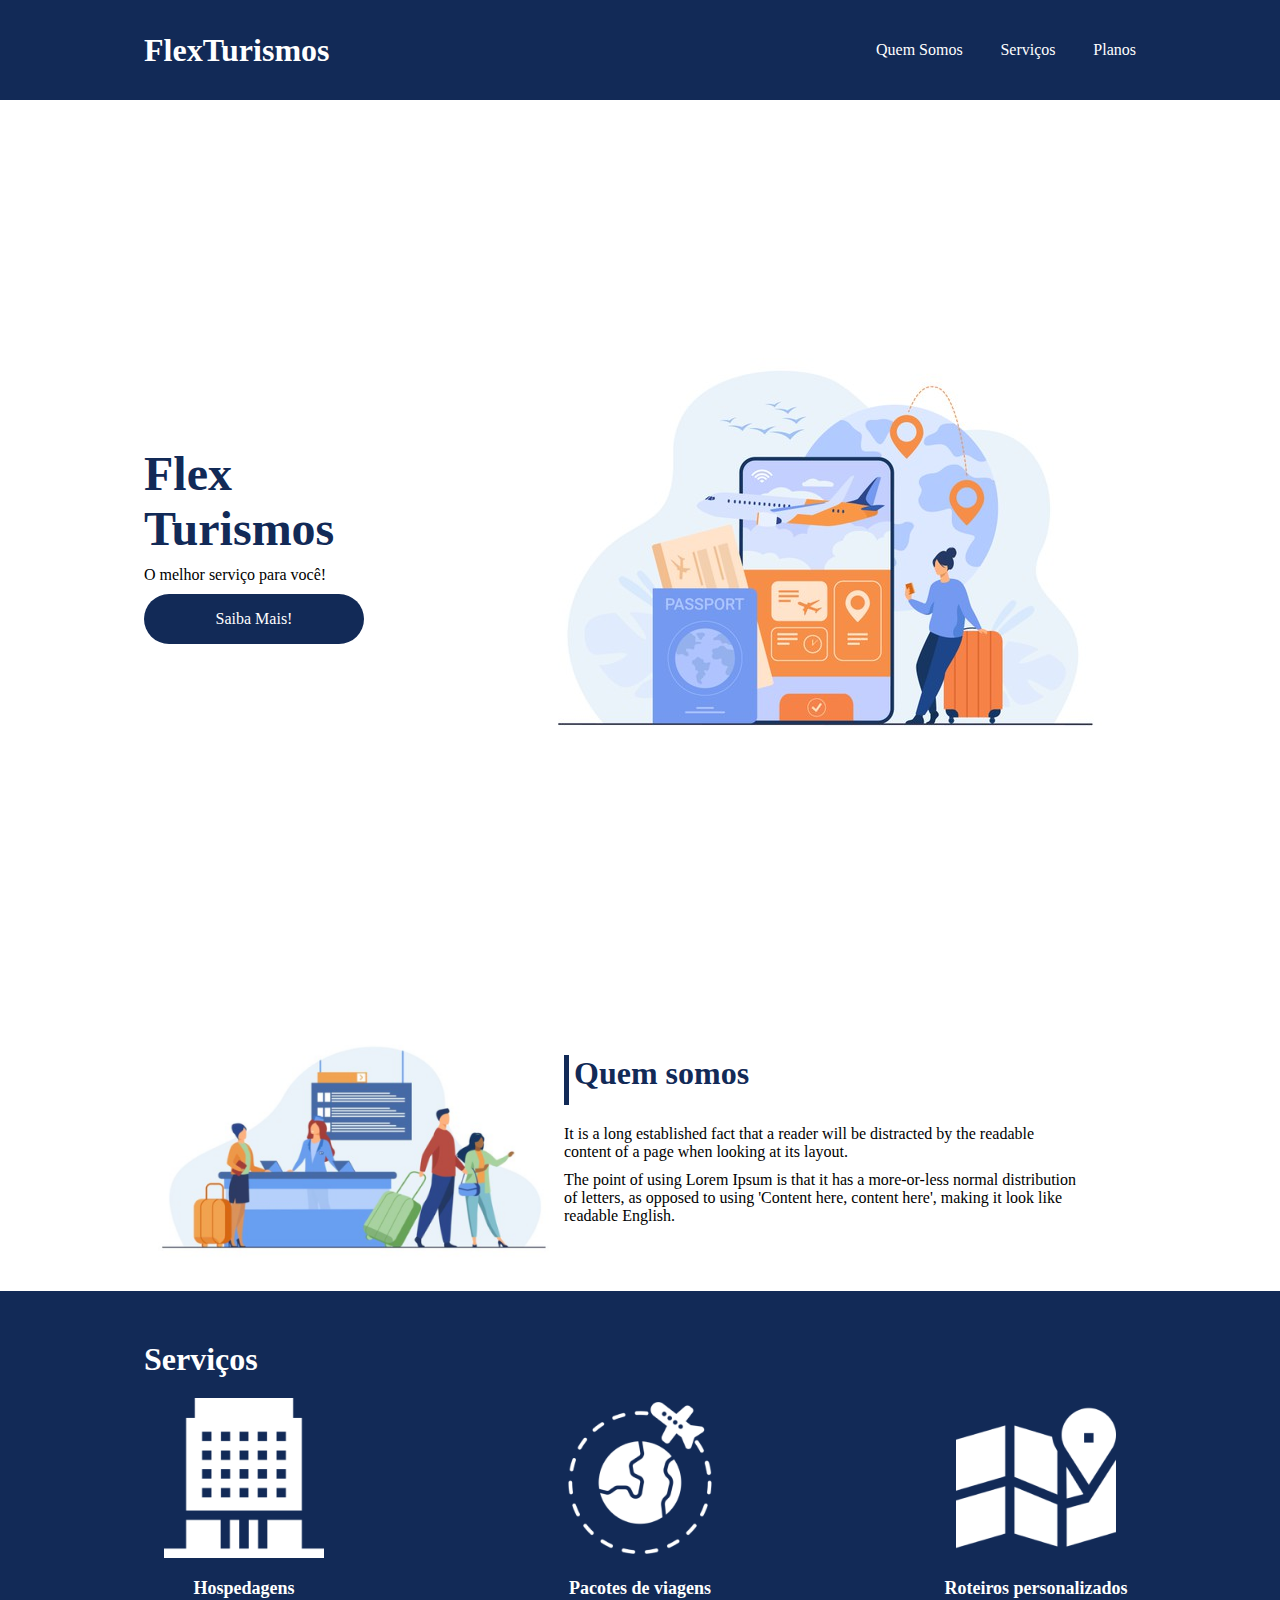
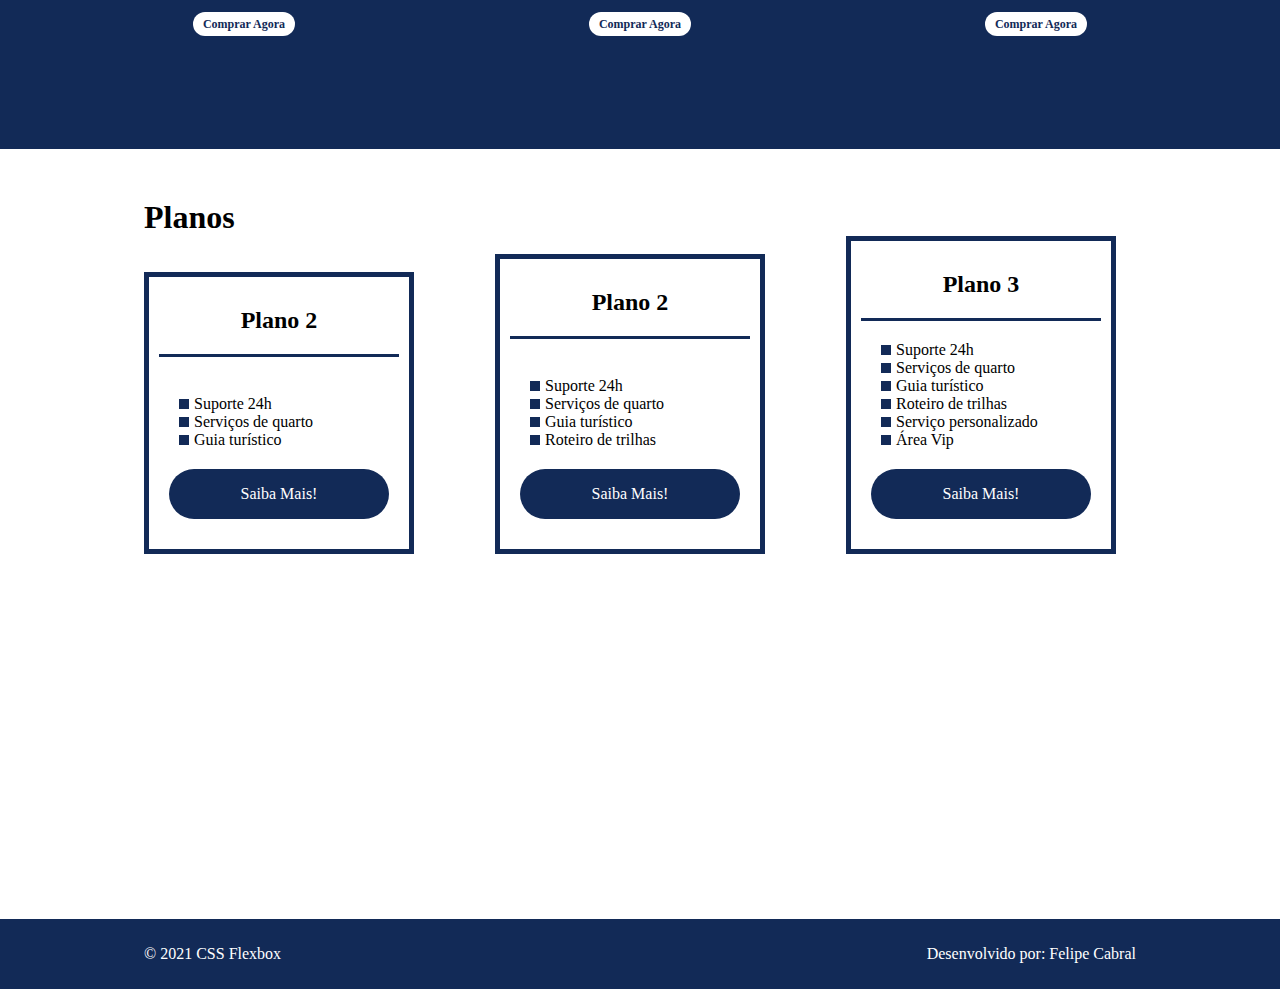
<file: flex-projeto/index.html>
<!DOCTYPE html>
<html lang="pt-br">
<head>
    <meta charset="UTF-8">
    <meta name="viewport" content="width=device-width, initial-scale=1.0">
    <title>Flex Turismos</title>
    <link rel="stylesheet" href="./style.css">
    <link rel="preconnect" href="https://fonts.googleapis.com">
    <link rel="preconnect" href="https://fonts.gstatic.com" crossorigin>
</head>
<body>
    <header>
        <div class="flex-container menu">
        <div><h1>FlexTurismos</h1></div>
        <ul class="list-items">
            <li><a href="#quem-somos">Quem Somos</a></li>
            <li><a href="#servicos">Serviços</a></li>
            <li><a href="#planos">Planos</a></li>
        </div>
        </ul>
    </header>

    <div class="flex-container apresentacao">
        <div class="texto-apresentacao">
            <h1>Flex <br>Turismos</h1>
            <p>O melhor serviço para você!</p>
            <a href="" class="btn">Saiba Mais!</a>
        </div>

        <div>
            <div><img src="./images/0-main.png" alt="banner de apresentação"></div>
        </div>
    </div>

    <div class="flex-container" id="quem-somos">
        <div>
            <h2>Quem somos</h2>
            <p>It is a long established fact that a reader will be distracted by the readable content of a page when looking at its layout. </p>
            <p>The point of using Lorem Ipsum is that it has a more-or-less normal distribution of letters, as opposed to using 'Content here, content here', making it look like readable English.</p>
        </div>

        <div>
            <img src="./images/1-quem-somos.png" alt="balcão de atendimento">
        </div>
    </div>

    <div class="container-externo">
        <div class="flex-container" id="servicos">
            <div>
                <h2>Serviços</h2>
            </div>

            <div class="list-servicos">
                <div class="item-servico">
                    <div><img src="./images/icon-2.png" alt="hospedagens"></div>
                    <p>Hospedagens</p>
                    <a href="#">Comprar Agora</a>
                </div>

                <div class="item-servico">
                    <div><img src="./images/icon-1.png" alt="pacote de viagens"></div>
                    <p>Pacotes de viagens</p>
                    <a href="#">Comprar Agora</a>
                </div>

                <div class="item-servico">
                    <div><img src="./images/icon-3.png" alt="roteiros personalizados"></div>
                    <p>Roteiros personalizados</p>
                    <a href="#">Comprar Agora</a>
                </div>

            </div>
        </div>
    </div>

    <div class="flex-container" id="planos">

        <div><h2>Planos</h2></div>

        <div class="list-planos">
            <div class="item-plano">
                <h3>Plano 2</h3>
                <br>
                <ul>
                    <li>Suporte 24h</li>
                    <li>Serviços de quarto</li>
                    <li>Guia turístico</li>
                </ul>
                <a href="#" class="btn">Saiba Mais!</a>
            </div>
    
            <div class="item-plano">
                <h3>Plano 2</h3>
                <br>
                <ul>
                    <li>Suporte 24h</li>
                    <li>Serviços de quarto</li>
                    <li>Guia turístico</li>
                    <li>Roteiro de trilhas</li>
                </ul>
                <a href="#" class="btn">Saiba Mais!</a>
            </div>
    
            <div class="item-plano">
                <h3>Plano 3</h3>
                <ul>
                    <li>Suporte 24h</li>
                    <li>Serviços de quarto</li>
                    <li>Guia turístico</li>
                    <li>Roteiro de trilhas</li>
                    <li>Serviço personalizado</li>
                    <li>Área Vip</li>
                </ul>
                <a href="#" class="btn">Saiba Mais!</a>
            </div>
        </div>
    </div>
    
    <footer>
        <div class="flex-container footer">
            <p>&copy; 2021 CSS Flexbox</p>
            <p>Desenvolvido por: Felipe Cabral</p>
        </div>
    </footer>
</body>
</html>
</file>
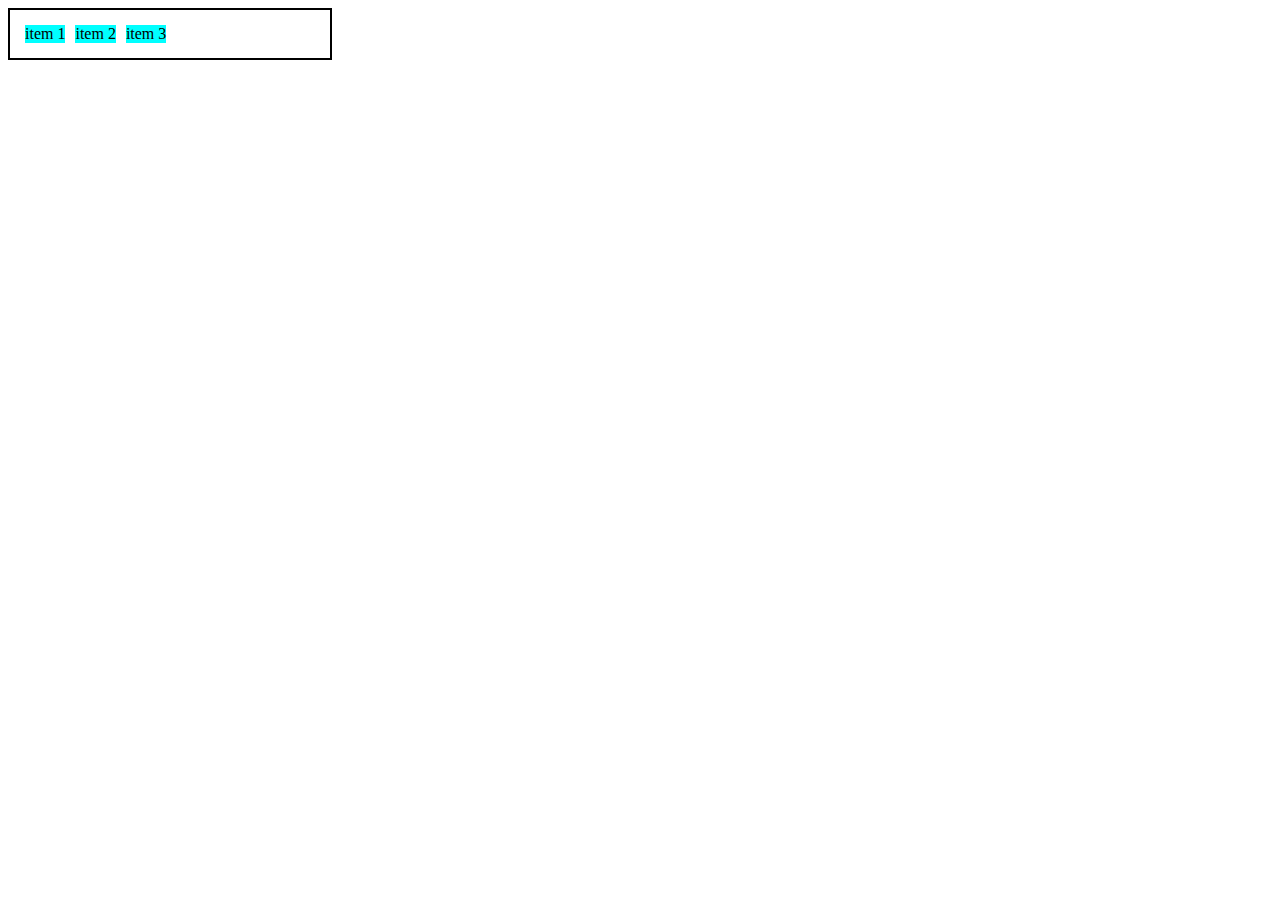
<file: 0-display-flex.html>
<!DOCTYPE html>
<html lang="en">
<head>
    <meta charset="UTF-8">
    <meta http-equiv="X-UA-Compatible" content="IE=edge">
    <meta name="viewport" content="width=device-width, initial-scale=1.0">
    <title>Fundamentos - Display:flex</title>
    <style>
        .flex{
            max-width: 300px;
            padding: 10px;
            border: 2px solid black;
            display: flex;
        }

        .item {
            background-color: aqua;
            margin: 5px;
        }
    </style>
</head>
<body>
    <div class="flex">
    <div class="item">item 1</div>
    <div class="item">item 2</div>
    <div class="item">item 3</div>
    </div>
</body>
</html>
</file>
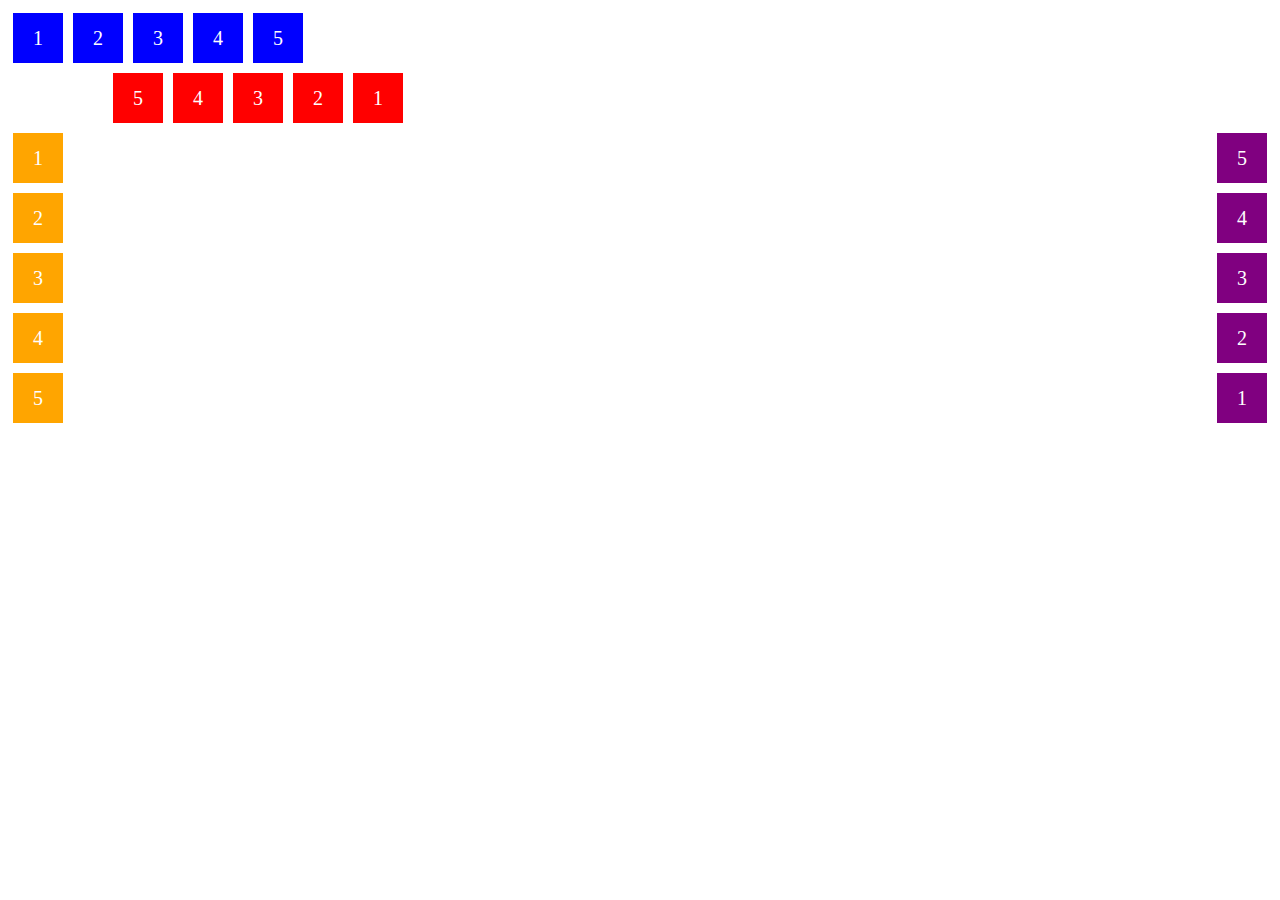
<file: 1-flex-direction.html>
<!DOCTYPE html>
<html lang="en">
<head>
    <meta charset="UTF-8">
    <meta http-equiv="X-UA-Compatible" content="IE=edge">
    <meta name="viewport" content="width=device-width, initial-scale=1.0">
    <title>Fundamentos - Flex Direction</title>
    <style>
        .flex-container{
            margin: 0;
            padding: 0;
            display: flex;
            list-style: none;
            max-width: 400px;
        }

        .flex-item{
            background: blue;
            height: 50px;
            width: 50px;
            line-height: 50px;
            font-size: 20px;
            color: white;
            text-align: center;
            margin: 5px;
        }

        .row{
            flex-direction: row;
        }
        
        .row-reverse{
            flex-direction: row-reverse;
        }

        .row-reverse li {
            background-color: red;
        }

        .column {
            float: left;
            flex-direction: column;
        }

        .column li{
            background-color: orange;
        }

        .column-reverse{
            float:right;
            flex-direction: column-reverse;
        }

        .column-reverse li{
            background-color: purple;
        }
        

    </style>
</head>
<body>
    <ul class="flex-container row">
        <li class="flex-item">1</li>
        <li class="flex-item">2</li>
        <li class="flex-item">3</li>
        <li class="flex-item">4</li>
        <li class="flex-item">5</li>
    </ul>

    <ul class="flex-container row-reverse">
        <li class="flex-item">1</li>
        <li class="flex-item">2</li>
        <li class="flex-item">3</li>
        <li class="flex-item">4</li>
        <li class="flex-item">5</li>
    </ul>

    <ul class="flex-container column">
        <li class="flex-item">1</li>
        <li class="flex-item">2</li>
        <li class="flex-item">3</li>
        <li class="flex-item">4</li>
        <li class="flex-item">5</li>
    </ul>

    <ul class="flex-container column-reverse">
        <li class="flex-item">1</li>
        <li class="flex-item">2</li>
        <li class="flex-item">3</li>
        <li class="flex-item">4</li>
        <li class="flex-item">5</li>
    </ul>
</body>
</html>
</file>
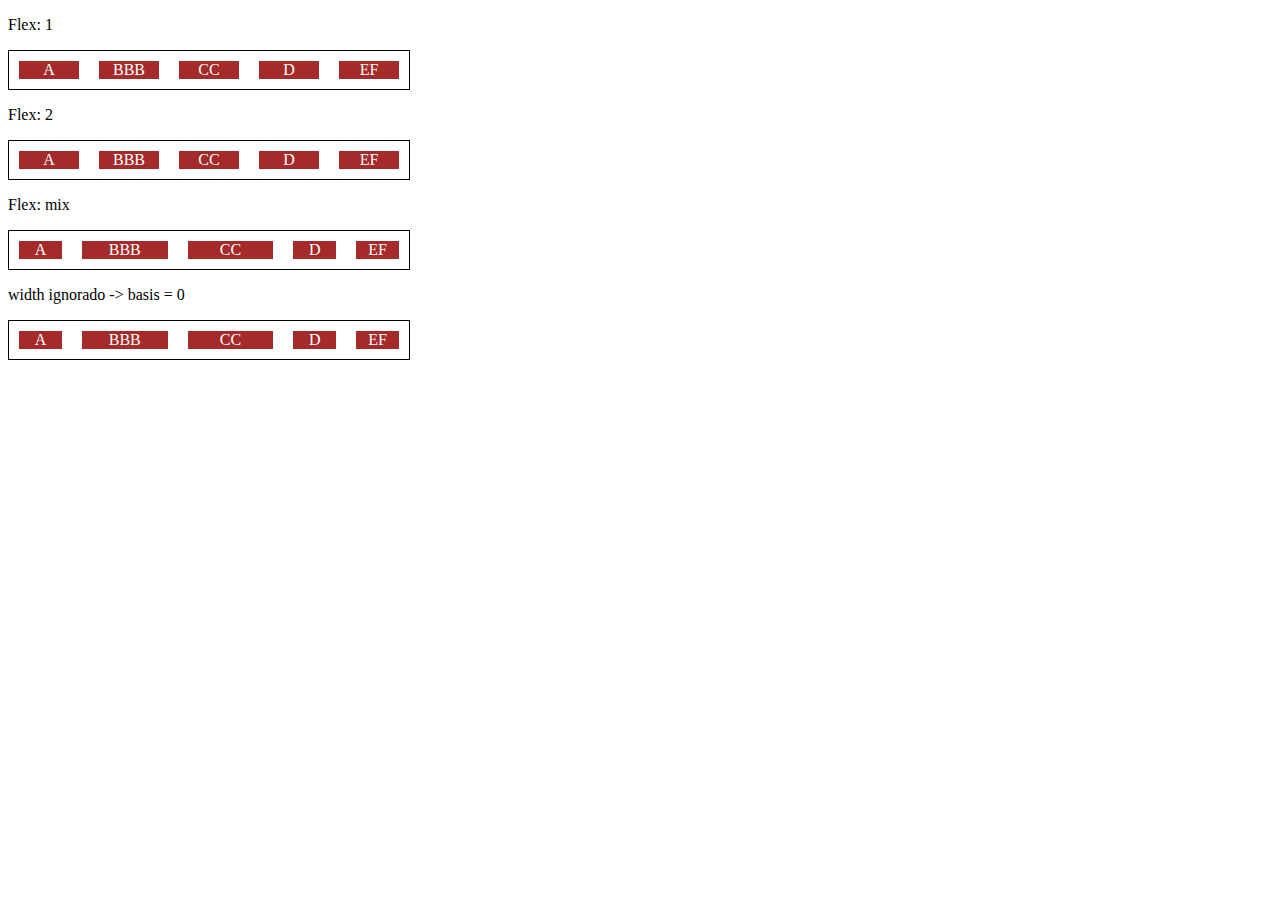
<file: 10-flex.html>
<!DOCTYPE html>
<html lang="en">
<head>
    <meta charset="UTF-8">
    <meta http-equiv="X-UA-Compatible" content="IE=edge">
    <meta name="viewport" content="width=device-width, initial-scale=1.0">
    <title>Fundamentos - flex </title>

    <style>
        .flex-container{
            max-width: 400px;
            border: 1px solid black;
            display: flex;
        }

        .item{
            background-color: brown;
            color:white;
            text-align: center;
            margin: 10px;
        }

        .flex-1{
            flex: 1;
            /* Grow=1 shrink=1 basis=0  */
        }

        .largura{
            width: 200px;
         /*   min-width: 250px; */
        }

        .flex-2{
            flex: 2;
            /* Grow=2 shrink=1 basis=0  */
        }
    </style>
</head>
<body>
    <P>Flex: 1</P>
    <div class="flex-container">
        <div class="item flex-1">A</div>
        <div class="item flex-1">BBB</div>
        <div class="item flex-1">CC</div>
        <div class="item flex-1">D</div>
        <div class="item flex-1">EF</div>
    </div>

    <P>Flex: 2</P>
    <div class="flex-container">
        <div class="item flex-2">A</div>
        <div class="item flex-2">BBB</div>
        <div class="item flex-2">CC</div>
        <div class="item flex-2">D</div>
        <div class="item flex-2">EF</div>
    </div>

    <P>Flex: mix</P>
    <div class="flex-container">
        <div class="item flex-1">A</div>
        <div class="item flex-2">BBB</div>
        <div class="item flex-2">CC</div>
        <div class="item flex-1">D</div>
        <div class="item flex-1">EF</div>
    </div>
    <P>width ignorado -> basis = 0</P>
    <div class="flex-container">
        <div class="item flex-1 largura">A</div>
        <div class="item flex-2">BBB</div>
        <div class="item flex-2">CC</div>
        <div class="item flex-1">D</div>
        <div class="item flex-1">EF</div>
    </div>

</body>
</html>
</file>
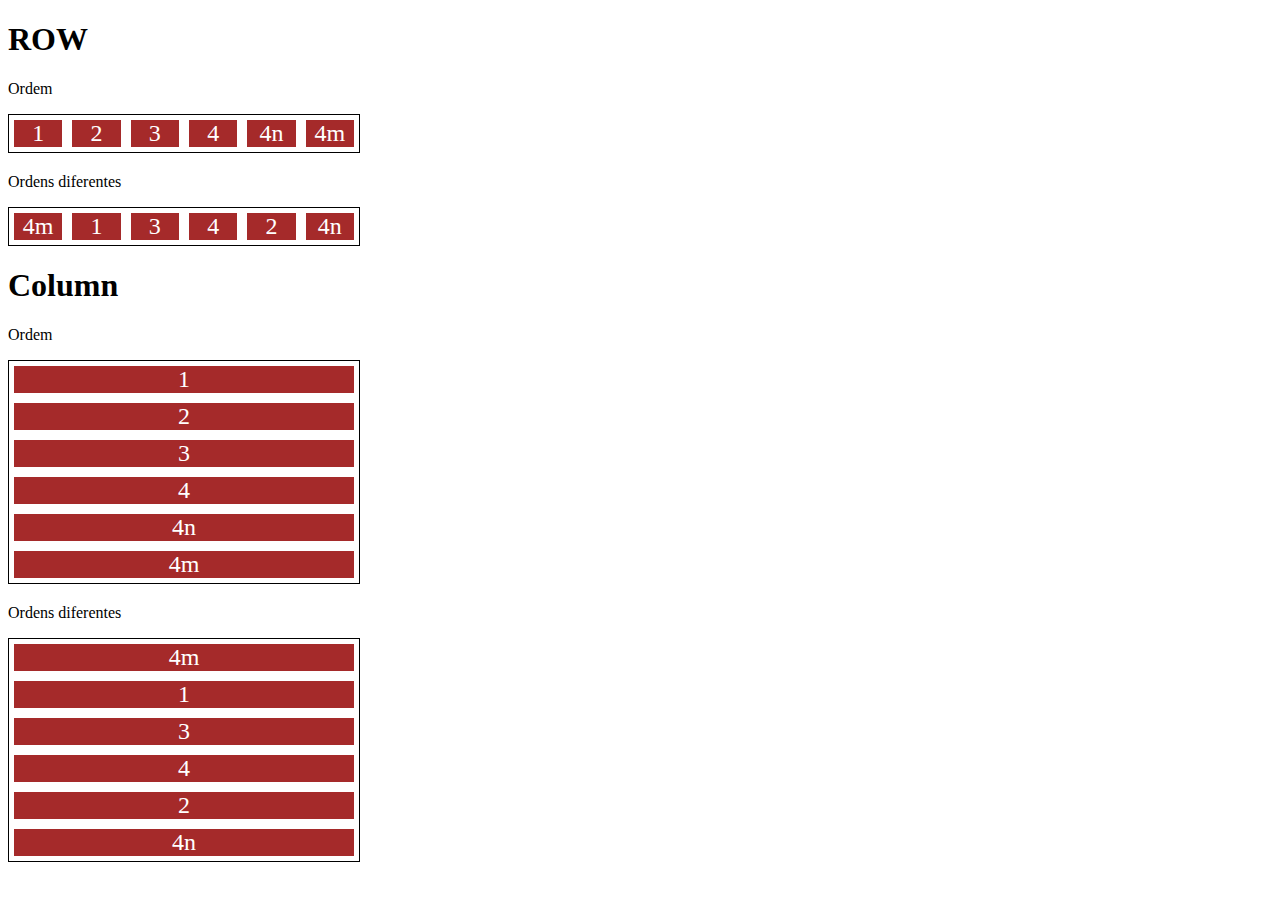
<file: 11-order.html>
<!DOCTYPE html>
<html lang="en">
<head>
    <meta charset="UTF-8">
    <meta http-equiv="X-UA-Compatible" content="IE=edge">
    <meta name="viewport" content="width=device-width, initial-scale=1.0">
    <title>Fundamentos - Order</title>

    <style>
        .flex-container{
            max-width: 350px;
            border: 1px solid black;
            display: flex;
            margin-bottom: 20px;
        }

        .item{
            flex:1;
            background-color: brown;
            color:white;
            text-align: center;
            font-size:24px;
            margin: 5px;
            order: 0;
        }

        .o1{
            order: 1;
        }

        .o2{
            order: 2;
        }

        .o3{
            order: 3;
        }

        .direction{
            flex-direction: column;
        }

    </style>
</head>
<body>
    <h1>ROW</h1>
    <p>Ordem</p>
    <div class="flex-container">
        <div class="item">1</div>
        <div class="item">2</div>
        <div class="item">3</div>
        <div class="item">4</div>
        <div class="item">4n</div>
        <div class="item">4m</div>
    </div>

    <p>Ordens diferentes</p>
    <div class="flex-container">
        <div class="item o2">1</div>
        <div class="item o3">2</div>
        <div class="item o2">3</div>
        <div class="item o2">4</div>
        <div class="item o3">4n</div>
        <div class="item o1">4m</div>
    </div>
    
    <h1>Column</h1>
    <p>Ordem</p>
    <div class="flex-container direction">
        <div class="item">1</div>
        <div class="item">2</div>
        <div class="item">3</div>
        <div class="item">4</div>
        <div class="item">4n</div>
        <div class="item">4m</div>
    </div>

    <p>Ordens diferentes</p>
    <div class="flex-container direction">
        <div class="item o2">1</div>
        <div class="item o3">2</div>
        <div class="item o2">3</div>
        <div class="item o2">4</div>
        <div class="item o3">4n</div>
        <div class="item o1">4m</div>
    </div>
    
</body>
</html>
</file>
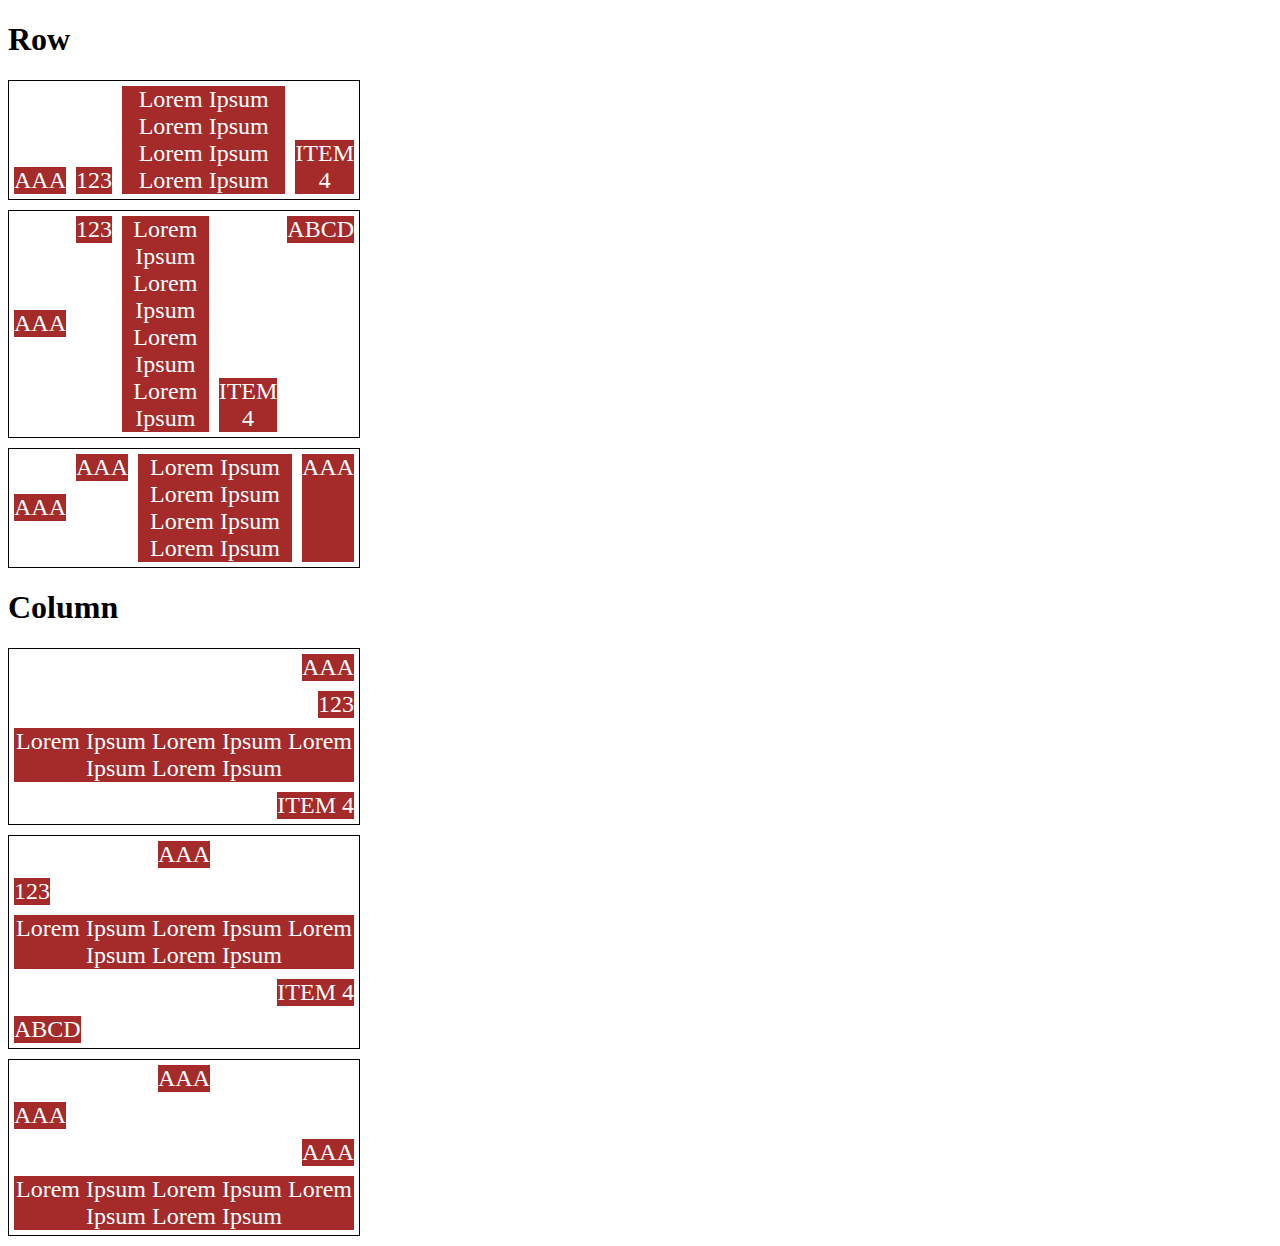
<file: 12-align-self.html>
<!DOCTYPE html>
<html lang="en">
<head>
    <meta charset="UTF-8">
    <meta http-equiv="X-UA-Compatible" content="IE=edge">
    <meta name="viewport" content="width=device-width, initial-scale=1.0">
    <title>Fundamentos - Align Self</title>

    <style>
        .flex-container{
            max-width: 350px;
            border: 1px solid;
            display: flex;
            margin-bottom: 10px;
        }

        .align-container{
            align-items: flex-end;
        }

        .item{
            background-color: brown;
            color:white;
            text-align: center;
            font-size:24px;
            margin: 5px;
        }

        .center{
            align-self:center
        }

        .start{
            align-self:flex-start
        }

        .end{
            align-self:flex-end
        }

        .baseline{
            align-self:baseline
        }

        .stretch{
            align-self:stretch
        }

        .auto{
            align-self:auto
        }

        .direction{
            flex-direction: column;
        }
    </style>
</head>
<body>
    <h1>Row</h1>
    <section class="flex-container align-container">
        <div class="item auto">AAA</div>
        <div class="item auto">123</div>
        <div class="item auto">Lorem Ipsum Lorem Ipsum Lorem Ipsum Lorem Ipsum</div>
        <div class="item auto">ITEM 4</div>
    </section>
    
    <section class="flex-container">
        <div class="item center">AAA</div>
        <div class="item start">123</div>
        <div class="item stretch">Lorem Ipsum Lorem Ipsum Lorem Ipsum Lorem Ipsum</div>
        <div class="item end">ITEM 4</div>
        <div class="item baseline">ABCD</div>
    </section>

    <section class="flex-container">
        <div class="item center">AAA</div>
        <div class="item start">AAA</div>
        <div class="item end">Lorem Ipsum Lorem Ipsum Lorem Ipsum Lorem Ipsum</div>
        <div class="item stretch">AAA</div>
    </section>

    <h1>Column</h1>
    <section class="flex-container align-container direction">
        <div class="item auto">AAA</div>
        <div class="item auto">123</div>
        <div class="item auto">Lorem Ipsum Lorem Ipsum Lorem Ipsum Lorem Ipsum</div>
        <div class="item auto">ITEM 4</div>
    </section>
    
    <section class="flex-container direction">
        <div class="item center">AAA</div>
        <div class="item start">123</div>
        <div class="item stretch">Lorem Ipsum Lorem Ipsum Lorem Ipsum Lorem Ipsum</div>
        <div class="item end">ITEM 4</div>
        <div class="item baseline">ABCD</div>
    </section>

    <section class="flex-container direction">
        <div class="item center">AAA</div>
        <div class="item start">AAA</div>
        <div class="item end">AAA</div>
        <div class="item stretch">Lorem Ipsum Lorem Ipsum Lorem Ipsum Lorem Ipsum</div>
    </section>
</body>
</html>
</file>
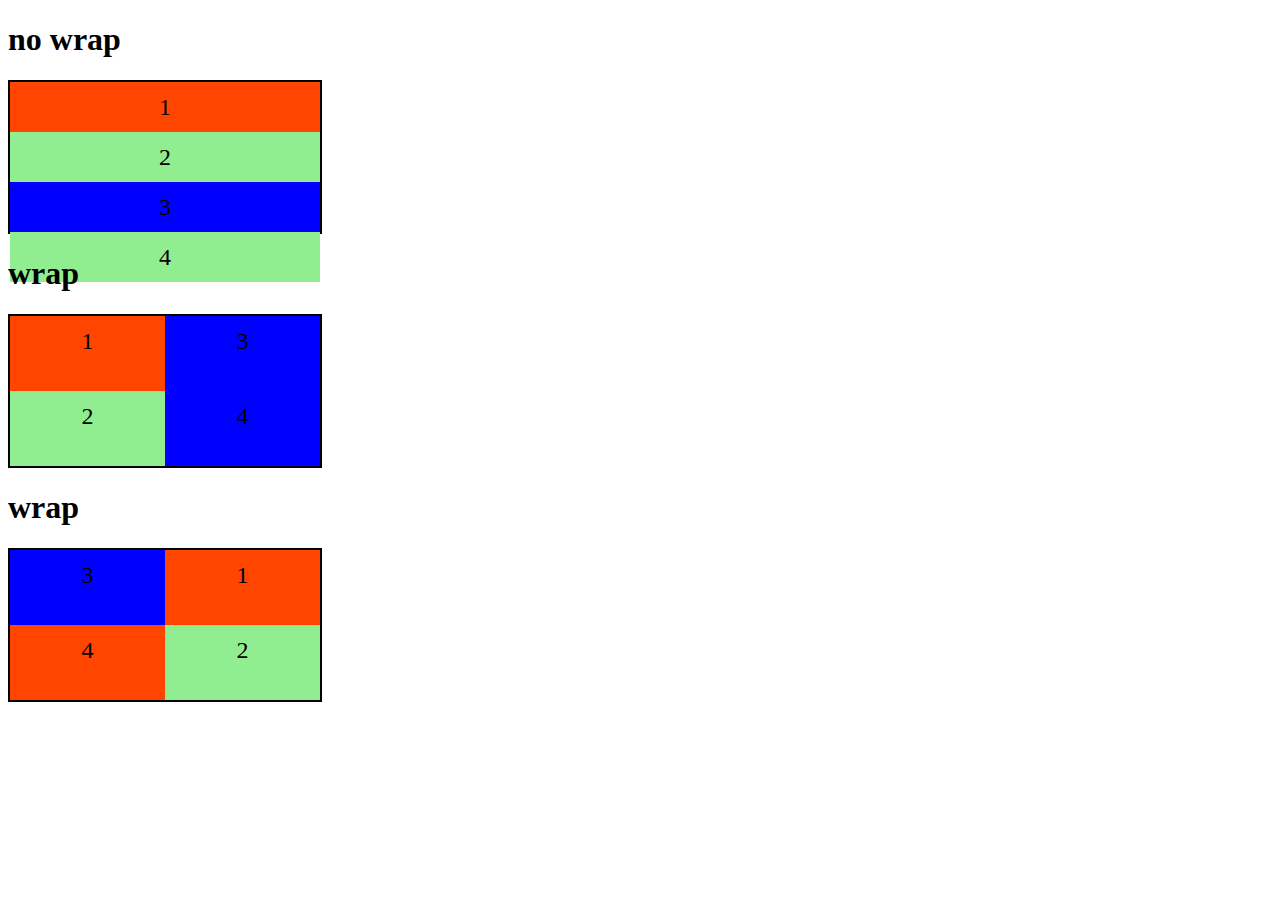
<file: 2-flex-wrap.html>
<!DOCTYPE html>
<html lang="en">
<head>
    <meta charset="UTF-8">
    <meta http-equiv="X-UA-Compatible" content="IE=edge">
    <meta name="viewport" content="width=device-width, initial-scale=1.0">
    <title>Fundamentos - flex wrap</title>

    <style>
        .flex-container{
            display: flex;
            flex-direction: column;
            height: 150px;
            border: 2px solid black;
            max-width: 310px;
        }

        .item{
            font-size: 24px;
            height: 50%;
            text-align: center;
            line-height: 50px;
            min-width: 100px;
        }

        .nowrap{
            flex-wrap: nowrap;
        }

        .wrap{
            flex-wrap: wrap;
        }

        .wrap-reverse{
            flex-wrap: wrap-reverse;
        }

        .blue{
            background-color: blue;
        }

        .green{
            background-color: lightgreen;
        }

        .orange{
            background-color: orangered;
        }

    </style>
</head>
<body>
    <h1>no wrap</h1>
    <div class="flex-container nowrap">
        <div class="item orange">1</div>
        <div class="item green">2</div>
        <div class="item blue">3</div>
        <div class="item green">4</div>
    </div>

    <h1>wrap</h1>
    <div class="flex-container wrap">
        <div class="item orange">1</div>
        <div class="item green">2</div>
        <div class="item blue">3</div>
        <div class="item blue">4</div>
    </div>

    <h1>wrap</h1>
    <div class="flex-container wrap-reverse">
        <div class="item orange">1</div>
        <div class="item green">2</div>
        <div class="item blue">3</div>
        <div class="item orange">4</div>
    </div>


</body>
</html>
</file>
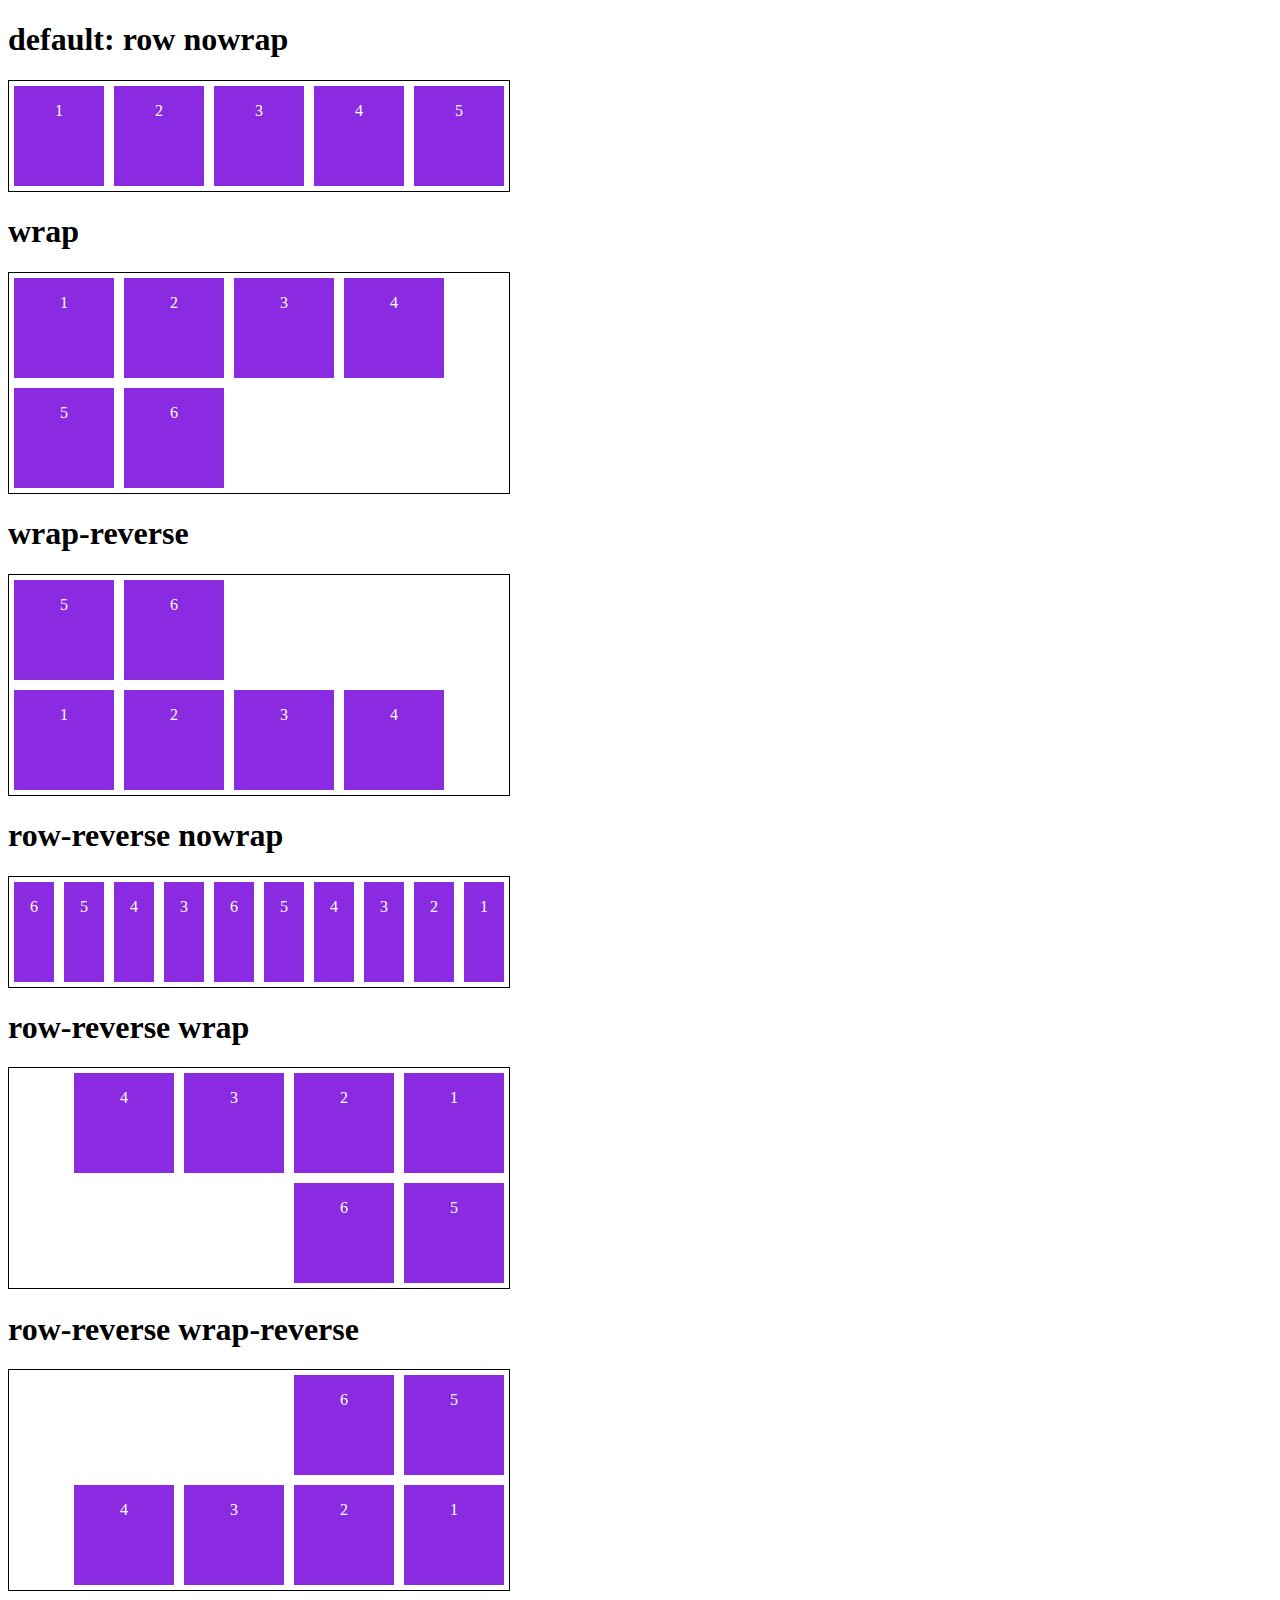
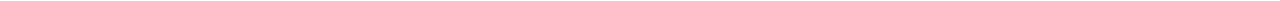
<file: 3-flex-flow.html>
<!DOCTYPE html>
<html lang="en">
<head>
    <meta charset="UTF-8">
    <meta http-equiv="X-UA-Compatible" content="IE=edge">
    <meta name="viewport" content="width=device-width, initial-scale=1.0">
    <title>Fundamentos - flex flow</title>

    <style>
        .flex-container{
            display: flex;
            border: 1px solid black;
            max-width: 500px;
            margin-bottom: 10px;
        }

        .default {
            flex-flow: row nowrap;

        }
        
        .item{
            background-color: blueviolet;
            margin: 5px;
            color: white;
            text-align: center;
            width: 100px;
            height: 100px;
            line-height: 50px;
        }

        .wrap{
            flex-flow: row wrap;
        }

        .wrap-reverse{
            flex-flow: row wrap-reverse;
        }

        .r-nowrap{
            flex-flow: row-reverse nowrap;
        }

        .r-wrap{
            flex-flow: row-reverse wrap;
        }

        .rr-wrap{
            flex-flow: row-reverse wrap-reverse;

        }

    </style>
</head>
<body>
    <h1>default: row nowrap</h1>
    <div class="flex-container default">
        <div class="item">1</div>
        <div class="item">2</div>
        <div class="item">3</div>
        <div class="item">4</div>
        <div class="item">5</div>
    </div>

    <h1>wrap</h1>
    <div class="flex-container wrap">
        <div class="item">1</div>
        <div class="item">2</div>
        <div class="item">3</div>
        <div class="item">4</div>
        <div class="item">5</div>
        <div class="item">6</div>
    </div>

    <h1>wrap-reverse</h1>
    <div class="flex-container wrap-reverse">
        <div class="item">1</div>
        <div class="item">2</div>
        <div class="item">3</div>
        <div class="item">4</div>
        <div class="item">5</div>
        <div class="item">6</div>
    </div>

    <h1>row-reverse nowrap</h1>
    <div class="flex-container r-nowrap">
        <div class="item">1</div>
        <div class="item">2</div>
        <div class="item">3</div>
        <div class="item">4</div>
        <div class="item">5</div>
        <div class="item">6</div>
        <div class="item">3</div>
        <div class="item">4</div>
        <div class="item">5</div>
        <div class="item">6</div>
    </div>

    <h1>row-reverse wrap</h1>
    <div class="flex-container r-wrap">
        <div class="item">1</div>
        <div class="item">2</div>
        <div class="item">3</div>
        <div class="item">4</div>
        <div class="item">5</div>
        <div class="item">6</div>
    </div>

    <h1>row-reverse wrap-reverse</h1>
    <div class="flex-container rr-wrap">
        <div class="item">1</div>
        <div class="item">2</div>
        <div class="item">3</div>
        <div class="item">4</div>
        <div class="item">5</div>
        <div class="item">6</div>
    </div>
</body>
</html>
</file>
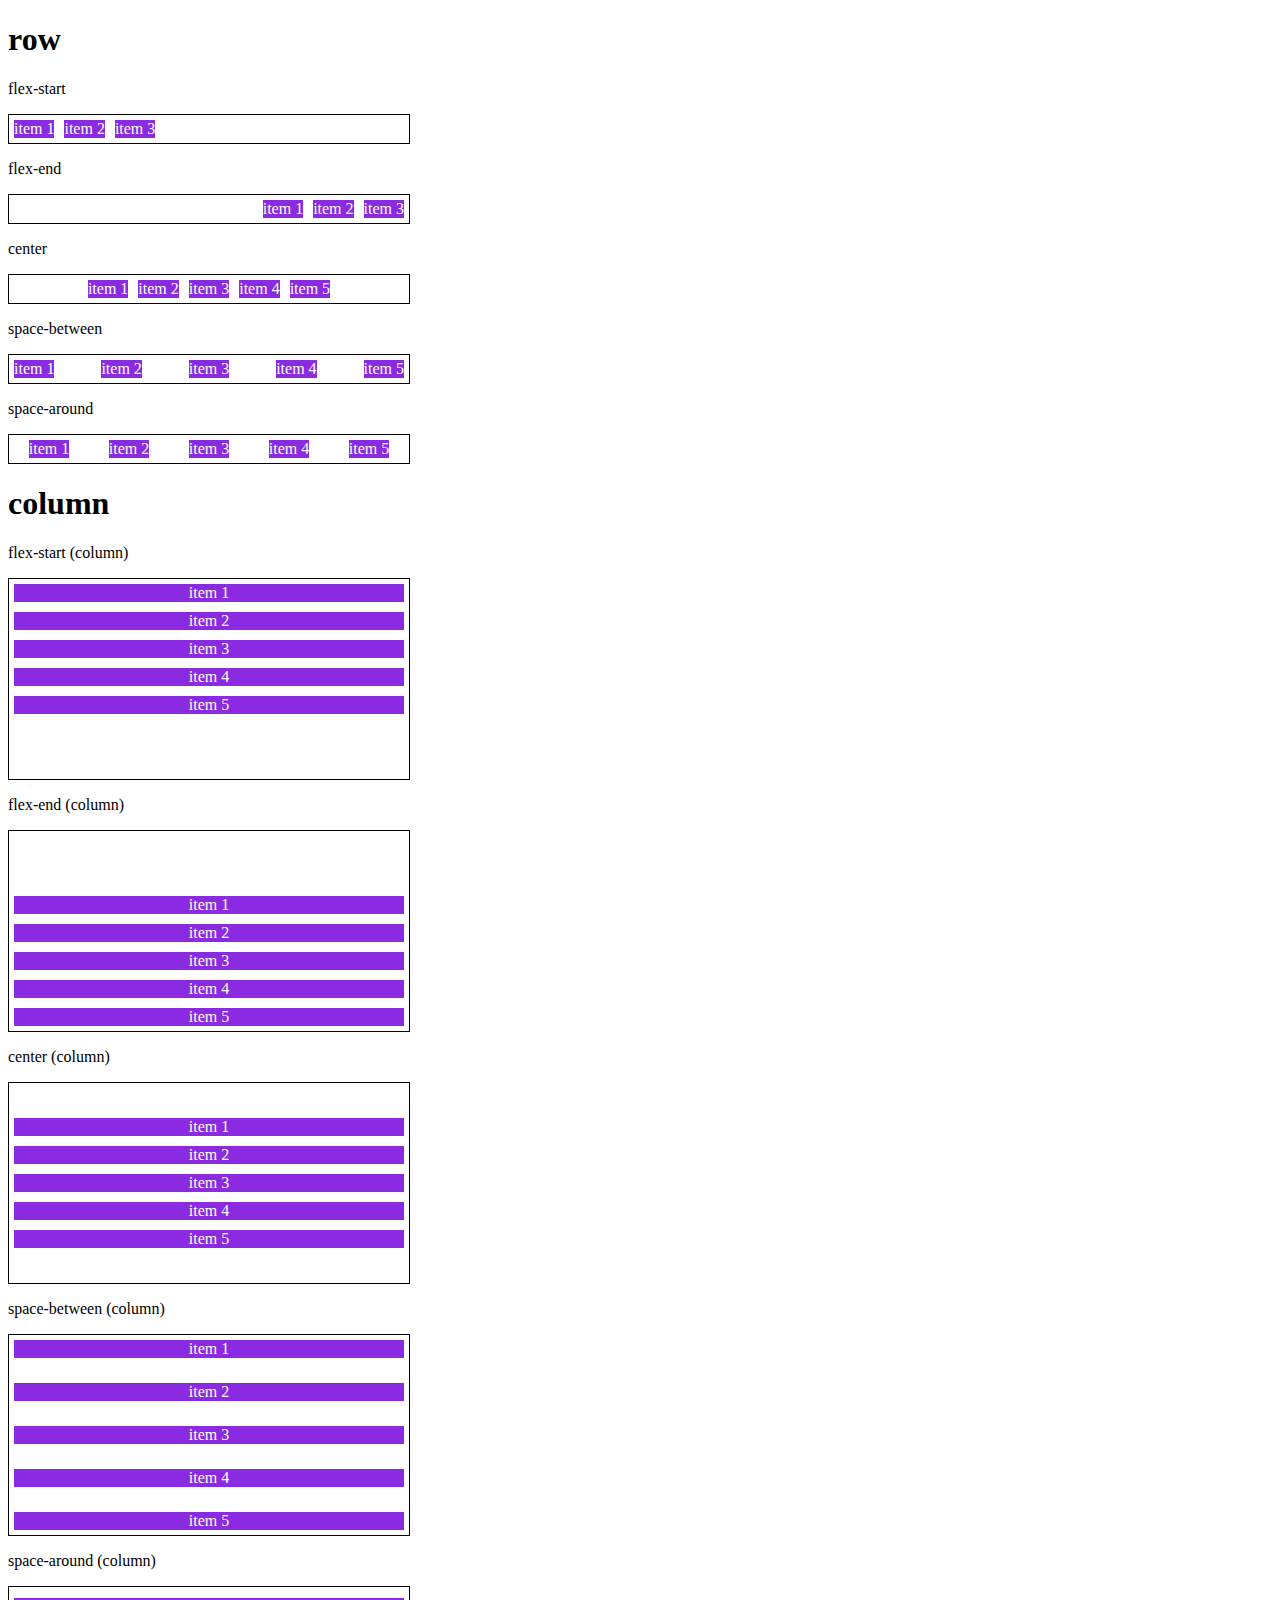
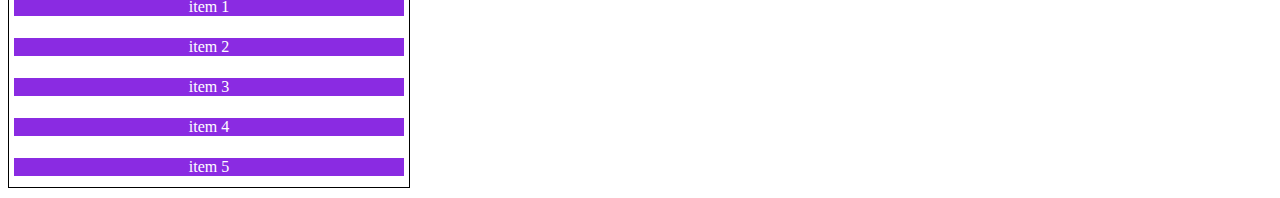
<file: 4-justify-content.html>
<!DOCTYPE html>
<html lang="en">
<head>
    <meta charset="UTF-8">
    <meta http-equiv="X-UA-Compatible" content="IE=edge">
    <meta name="viewport" content="width=device-width, initial-scale=1.0">
    <title>Fundamentos - Justify-Content</title>
    <style>
        .container{
            max-width: 400px;
            border: 1px solid black;
            margin: 0;
            display: flex;
            margin-bottom: 10px;
        }

        .item{
            background-color: blueviolet;
            margin: 5px;
            text-align: center;
            color: white;
        }

        .flex-start{
            justify-content: flex-start;
        }

        .flex-end{
            justify-content: flex-end;
        }

        .center{
            justify-content: center;
        }

        .space-between{
            justify-content: space-between;
        }

        .space-around{
            justify-content: space-around;
        }

        .column{
            flex-direction: column;
            min-height: 200px;
        }


    </style>
</head>
<body>
    <h1>row</h1>
    <p>flex-start</p>
    <section class="container flex-start">
        <div class="item">item 1</div>
        <div class="item">item 2</div>
        <div class="item">item 3</div>
    </section>
    <p>flex-end</p>
    <section class="container flex-end">
        <div class="item">item 1</div>
        <div class="item">item 2</div>
        <div class="item">item 3</div>
    </section>

    <p>center</p>
    <section class="container center">
        <div class="item">item 1</div>
        <div class="item">item 2</div>
        <div class="item">item 3</div>
        <div class="item">item 4</div>
        <div class="item">item 5</div>

    </section>

    <p>space-between</p>
    <section class="container space-between">
        <div class="item">item 1</div>
        <div class="item">item 2</div>
        <div class="item">item 3</div>
        <div class="item">item 4</div>
        <div class="item">item 5</div>
    </section>

    <p>space-around</p>
    <section class="container space-around">
        <div class="item">item 1</div>
        <div class="item">item 2</div>
        <div class="item">item 3</div>
        <div class="item">item 4</div>
        <div class="item">item 5</div>
    </section>

    <h1>column</h1>

    <p>flex-start (column)</p>
    <section class="container flex-start column">
        <div class="item">item 1</div>
        <div class="item">item 2</div>
        <div class="item">item 3</div>
        <div class="item">item 4</div>
        <div class="item">item 5</div>
    </section>

    <p>flex-end (column)</p>
    <section class="container flex-end column">
        <div class="item">item 1</div>
        <div class="item">item 2</div>
        <div class="item">item 3</div>
        <div class="item">item 4</div>
        <div class="item">item 5</div>
    </section>

    <p>center (column)</p>
    <section class="container center column">
        <div class="item">item 1</div>
        <div class="item">item 2</div>
        <div class="item">item 3</div>
        <div class="item">item 4</div>
        <div class="item">item 5</div>
    </section>

    <p>space-between (column)</p>
    <section class="container space-between column">
        <div class="item">item 1</div>
        <div class="item">item 2</div>
        <div class="item">item 3</div>
        <div class="item">item 4</div>
        <div class="item">item 5</div>
    </section>

    <p>space-around (column)</p>
    <section class="container space-around column">
        <div class="item">item 1</div>
        <div class="item">item 2</div>
        <div class="item">item 3</div>
        <div class="item">item 4</div>
        <div class="item">item 5</div>
    </section>
</body>
</html>
</file>
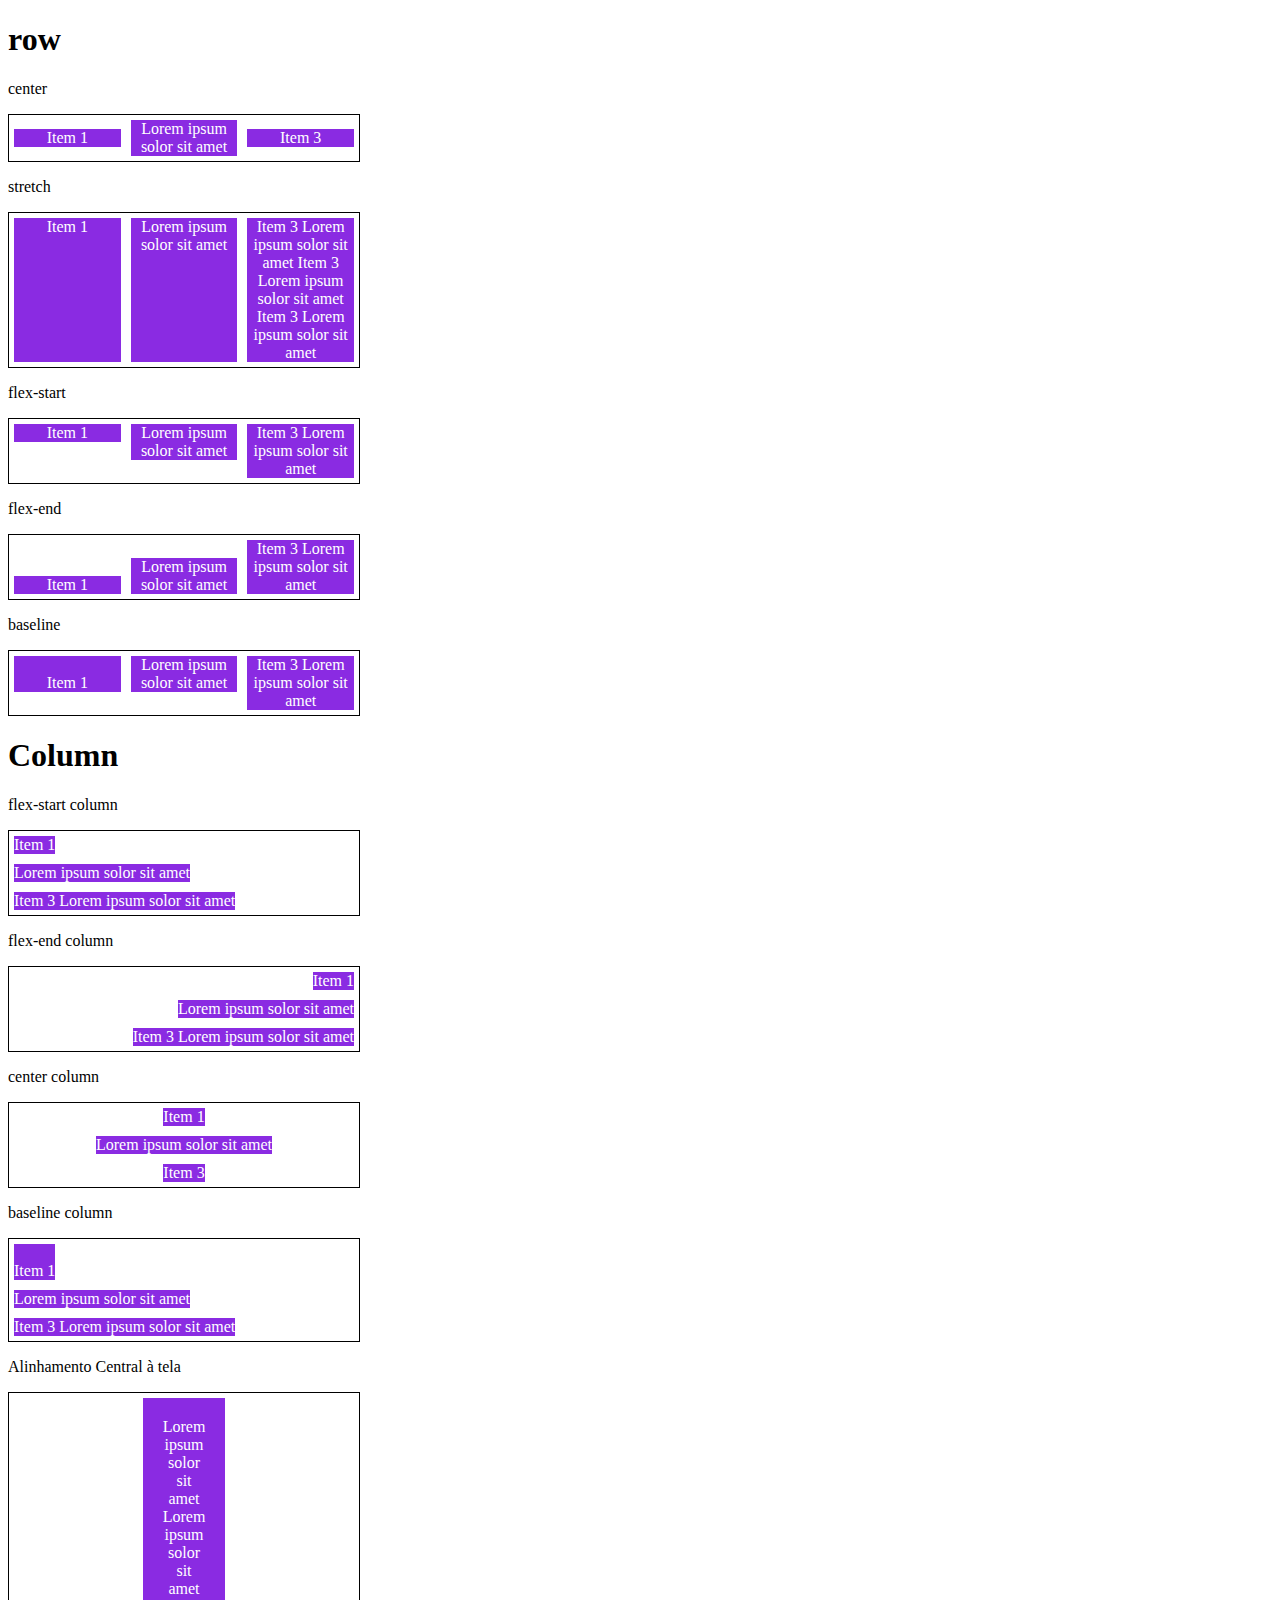
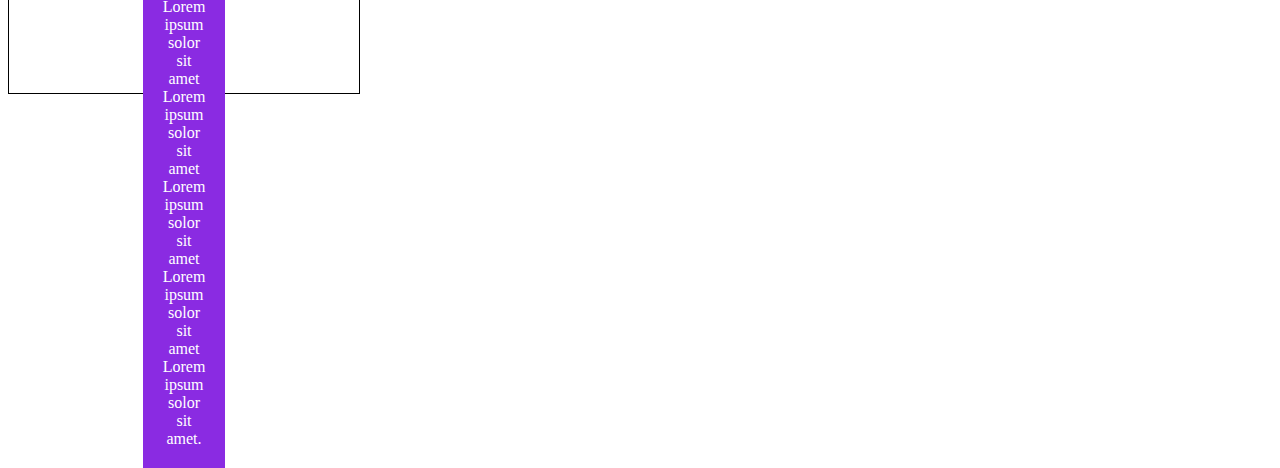
<file: 5-align-items.html>
<!DOCTYPE html>
<html lang="en">
<head>
    <meta charset="UTF-8">
    <meta http-equiv="X-UA-Compatible" content="IE=edge">
    <meta name="viewport" content="width=device-width, initial-scale=1.0">
    <title>Fundamentos - align itens</title>

    <style>

        .container{
            max-width: 350px;
            border: 1px solid black;
            display: flex;
        }

        .item{
            background-color: blueviolet;
            margin: 5px;
            color: white;
            text-align: center;
            flex: 1;
        }

        .center {
            align-items: center;
        }

        .stretch{
            align-items: stretch;
        }

        .flex-start{
            align-items: flex-start;
        }

        .flex-end{
            align-items: flex-end;
        }

        .baseline{
            align-items: baseline;
        }

        .column{
            flex-direction: column;
        }

        .central{
            height: 300px;
            justify-content: center;
            flex-wrap: wrap;
        }

        .central .item{
            flex: 0;
            padding: 20px;
            
        }
        
    </style>
</head>
<body>
    <h1>row</h1>
    <p>center</p>
    <section class="container center">
        <div class="item">Item 1</div>
        <div class="item">Lorem ipsum solor sit amet</div>
        <div class="item">Item 3</div>
    </section>
    <p>stretch</p>
    <section class="container stretch">
        <div class="item">Item 1</div>
        <div class="item">Lorem ipsum solor sit amet</div>
        <div class="item">Item 3 Lorem ipsum solor sit amet Item 3 Lorem ipsum solor sit amet Item 3 Lorem ipsum solor sit amet</div>
    </section>

    <p>flex-start</p>
    <section class="container flex-start">
        <div class="item">Item 1</div>
        <div class="item">Lorem ipsum solor sit amet</div>
        <div class="item">Item 3 Lorem ipsum solor sit amet</div>
    </section>

    <p>flex-end</p>
    <section class="container flex-end">
        <div class="item">Item 1</div>
        <div class="item">Lorem ipsum solor sit amet</div>
        <div class="item">Item 3 Lorem ipsum solor sit amet</div>
    </section>

    <p>baseline</p>
    <section class="container baseline">
        <div class="item"><br>Item 1</div>
        <div class="item">Lorem ipsum solor sit amet</div>
        <div class="item">Item 3 Lorem ipsum solor sit amet</div>
    </section>

    <h1>Column</h1>
    <p>flex-start column</p>
    <section class="container flex-start column">
        <div class="item">Item 1</div>
        <div class="item">Lorem ipsum solor sit amet</div>
        <div class="item">Item 3 Lorem ipsum solor sit amet</div>
    </section>

    <p>flex-end column</p>
    <section class="container flex-end column">
        <div class="item">Item 1</div>
        <div class="item">Lorem ipsum solor sit amet</div>
        <div class="item">Item 3 Lorem ipsum solor sit amet</div>
    </section>

    <p>center column</p>
    <section class="container center column">
        <div class="item">Item 1</div>
        <div class="item">Lorem ipsum solor sit amet</div>
        <div class="item">Item 3</div>
    </section>

    <p>baseline column</p>
    <section class="container baseline column">
        <div class="item"><br>Item 1</div>
        <div class="item">Lorem ipsum solor sit amet</div>
        <div class="item">Item 3 Lorem ipsum solor sit amet</div>
    </section>

    <p>Alinhamento Central à tela</p>
    <section class="container central center">
    <div class="item"> Lorem ipsum solor sit amet Lorem ipsum solor sit amet Lorem ipsum solor sit amet Lorem ipsum solor sit amet Lorem ipsum solor sit amet Lorem ipsum solor sit amet Lorem ipsum solor sit amet. </div>
    </section>
</body>
</html>
</file>
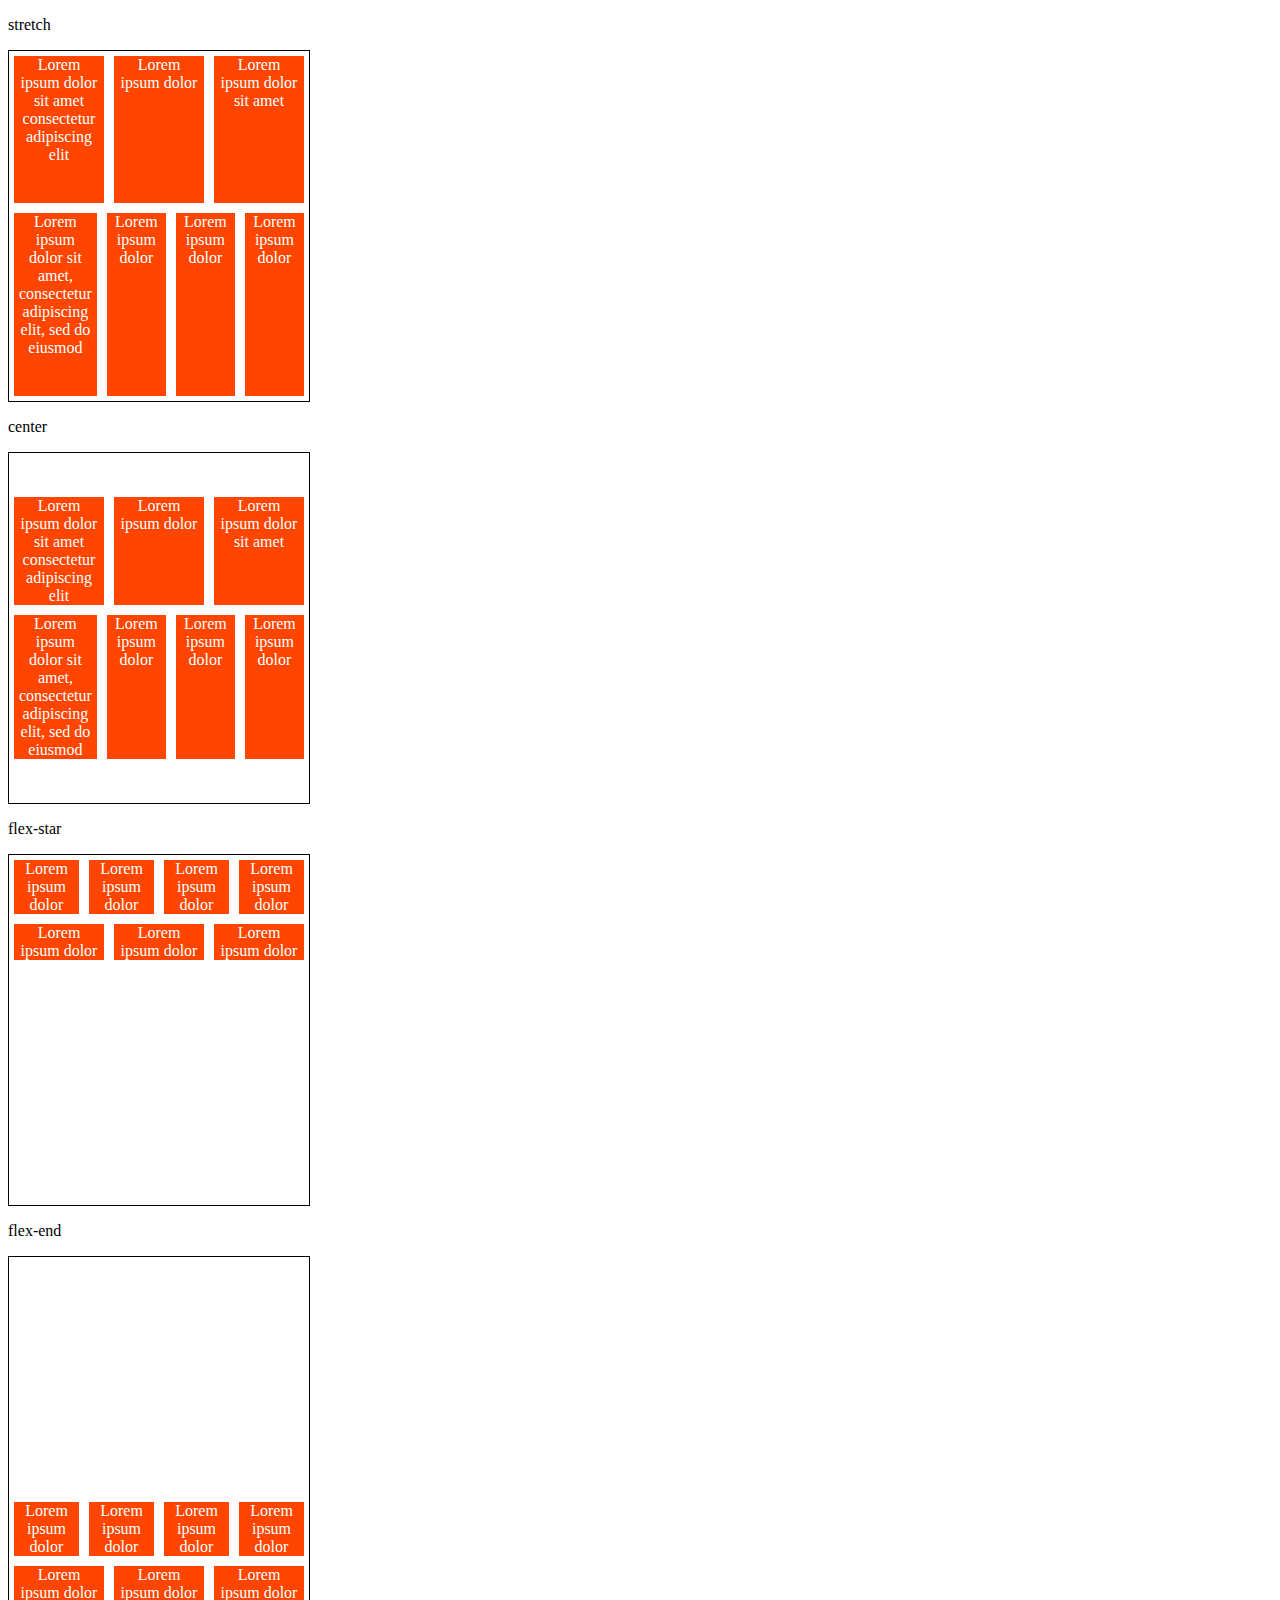
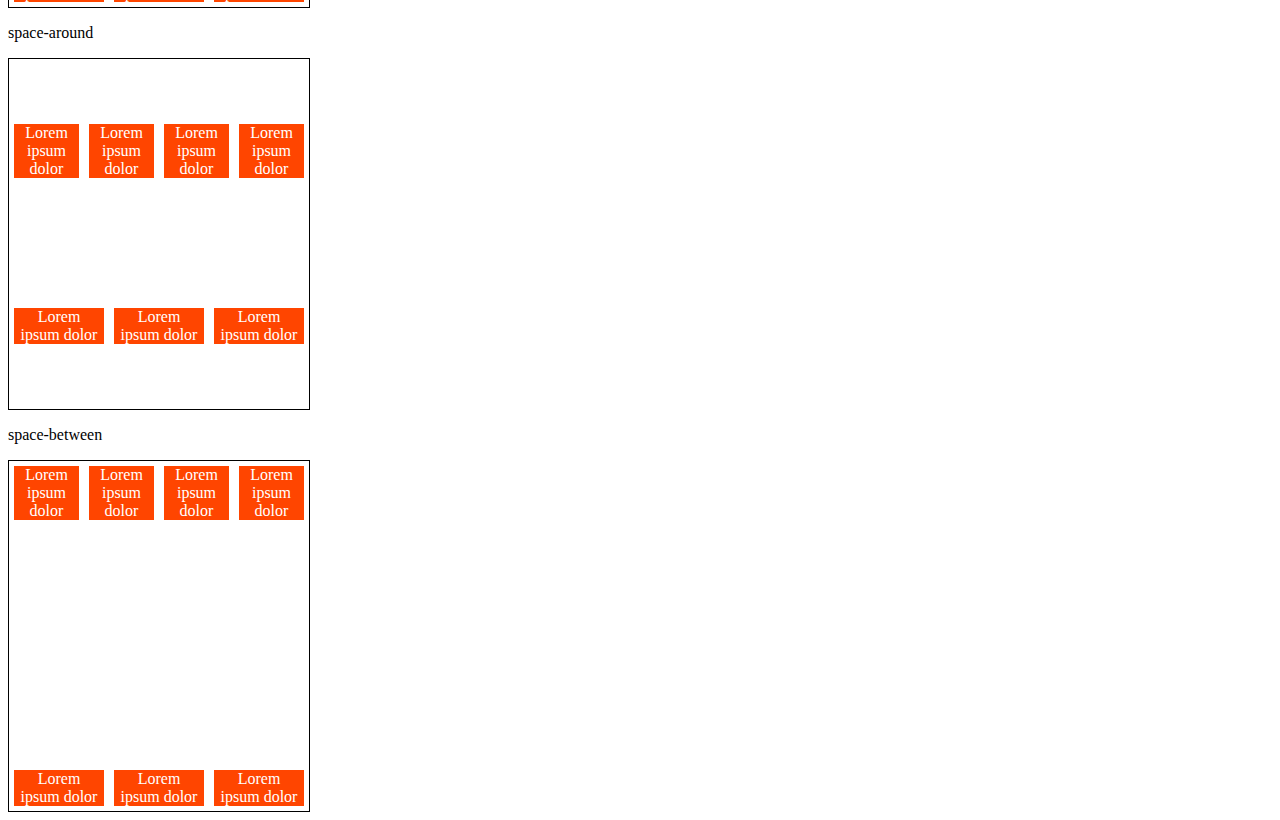
<file: 6-align-content.html>
<!DOCTYPE html>
<html lang="en">
<head>
    <meta charset="UTF-8">
    <meta http-equiv="X-UA-Compatible" content="IE=edge">
    <meta name="viewport" content="width=device-width, initial-scale=1.0">
    <title>Fundamentos - align-content></title>
    <style>
        .container{
            height: 350px;
            max-width: 300px;
            display: flex;
            flex-wrap: wrap;
            border: 1px solid black;
        }

        .item{
            background-color: orangered;
            padding: 0 5px;
            flex: 1;
            text-align: center;
            color: white;
            margin: 5px;
        }

        .stretch{
            align-content: stretch;
        }

        .center{
            align-content: center;
        }

        .flex-start{
            align-content: flex-start;
        }

        .flex-end{
            align-content: flex-end;
        }

        .space-around{
            align-content: space-around;
        }

        .space-between{
            align-content: space-between;
        }


    </style>
</head>
<body>
    <p>stretch</p>
    <div class="container stretch">
        <div class="item">Lorem ipsum dolor sit amet consectetur adipiscing elit</div>
        <div class="item">Lorem ipsum dolor</div>
        <div class="item">Lorem ipsum dolor sit amet</div>
        <div class="item">Lorem ipsum dolor sit amet, consectetur adipiscing elit, sed do eiusmod</div>
        <div class="item">Lorem ipsum dolor</div>
        <div class="item">Lorem ipsum dolor</div>
        <div class="item">Lorem ipsum dolor</div>
    </div>

    <p>center</p>
    <div class="container center">
        <div class="item">Lorem ipsum dolor sit amet consectetur adipiscing elit</div>
        <div class="item">Lorem ipsum dolor</div>
        <div class="item">Lorem ipsum dolor sit amet</div>
        <div class="item">Lorem ipsum dolor sit amet, consectetur adipiscing elit, sed do eiusmod</div>
        <div class="item">Lorem ipsum dolor</div>
        <div class="item">Lorem ipsum dolor</div>
        <div class="item">Lorem ipsum dolor</div>
    </div>

    <p>flex-star</p>
    <div class="container flex-start">
        <div class="item">Lorem ipsum dolor</div>
        <div class="item">Lorem ipsum dolor</div>
        <div class="item">Lorem ipsum dolor</div>
        <div class="item">Lorem ipsum dolor</div>
        <div class="item">Lorem ipsum dolor</div>
        <div class="item">Lorem ipsum dolor</div>
        <div class="item">Lorem ipsum dolor</div>
    </div>

    <p>flex-end</p>
    <div class="container flex-end">
        <div class="item">Lorem ipsum dolor</div>
        <div class="item">Lorem ipsum dolor</div>
        <div class="item">Lorem ipsum dolor</div>
        <div class="item">Lorem ipsum dolor</div>
        <div class="item">Lorem ipsum dolor</div>
        <div class="item">Lorem ipsum dolor</div>
        <div class="item">Lorem ipsum dolor</div>
    </div>

    <p>space-around</p>
    <div class="container space-around">
        <div class="item">Lorem ipsum dolor</div>
        <div class="item">Lorem ipsum dolor</div>
        <div class="item">Lorem ipsum dolor</div>
        <div class="item">Lorem ipsum dolor</div>
        <div class="item">Lorem ipsum dolor</div>
        <div class="item">Lorem ipsum dolor</div>
        <div class="item">Lorem ipsum dolor</div>
    </div>

    <p>space-between</p>
    <div class="container space-between">
        <div class="item">Lorem ipsum dolor</div>
        <div class="item">Lorem ipsum dolor</div>
        <div class="item">Lorem ipsum dolor</div>
        <div class="item">Lorem ipsum dolor</div>
        <div class="item">Lorem ipsum dolor</div>
        <div class="item">Lorem ipsum dolor</div>
        <div class="item">Lorem ipsum dolor</div>
    </div>

</body>
</html>
</file>
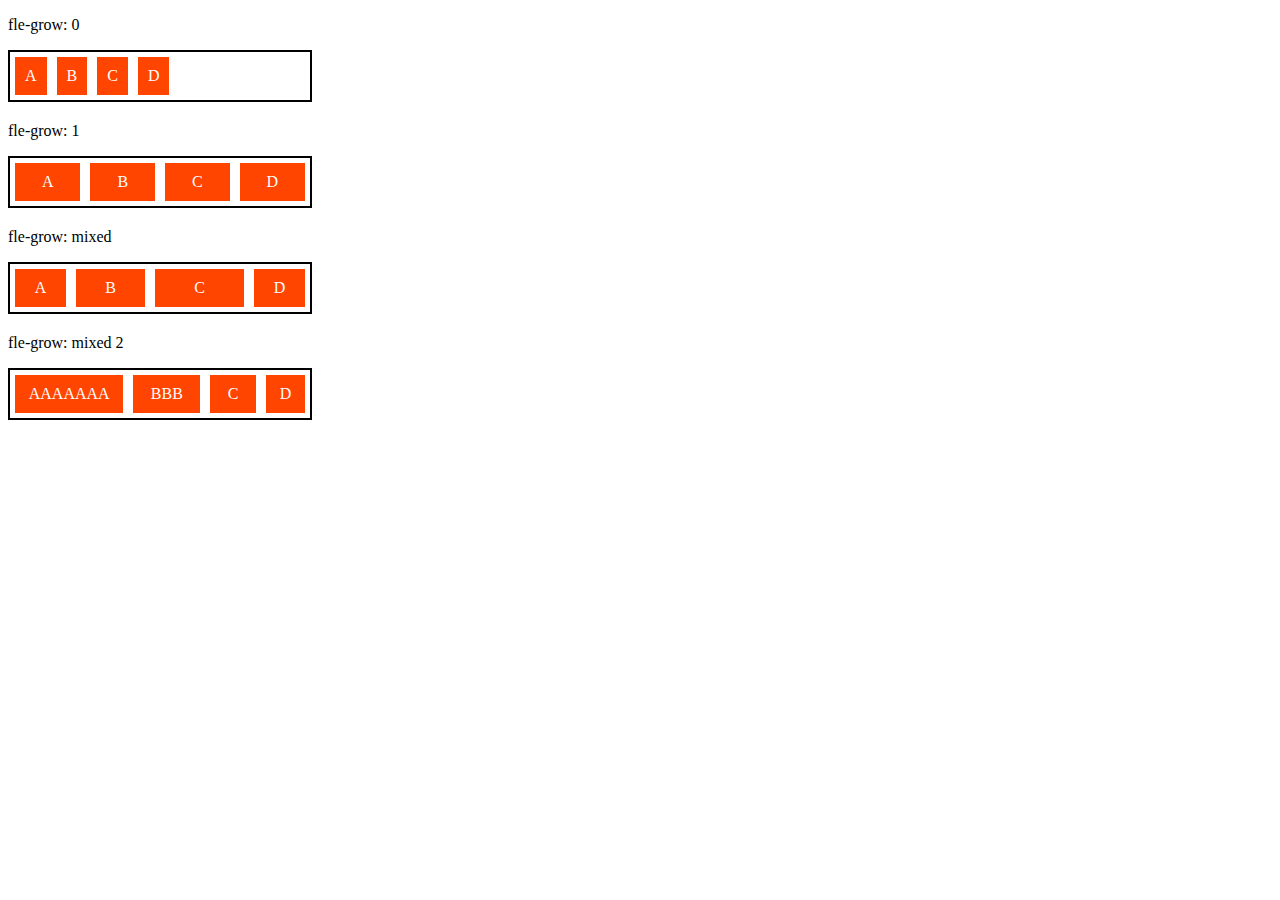
<file: 7-flex-grow.html>
<!DOCTYPE html>
<html lang="en">
<head>
    <meta charset="UTF-8">
    <meta http-equiv="X-UA-Compatible" content="IE=edge">
    <meta name="viewport" content="width=device-width, initial-scale=1.0">
    <title>Fundamentos - flex grow</title>

    <style>
        .flex-container{
            display:flex;
            border: 2px solid black;
            max-width: 300px;
            margin-bottom: 20px;
        }

        .item {
            background-color: orangered;
            margin: 5px;
            padding: 10px;
            text-align: center;
            color: white;
        }

        .fg-0{
            flex-grow: 0;
        }

        .fg-1{
            flex-grow: 1;
        }

        .fg-2{
            flex-grow: 2;
        }
        
        .fg-3{
            flex-grow: 3;
        }

    </style>
</head>
<body>
    <p>fle-grow: 0</p>
    <div class="flex-container">
        <div class="item fg-0">A</div>
        <div class="item fg-0">B</div>
        <div class="item fg-0">C</div>
        <div class="item fg-0">D</div>
    </div>
    <p>fle-grow: 1</p>
    <div class="flex-container">
        <div class="item fg-1">A</div>
        <div class="item fg-1">B</div>
        <div class="item fg-1">C</div>
        <div class="item fg-1">D</div>
    </div>

    <p>fle-grow: mixed</p>
    <div class="flex-container">
        <div class="item fg-1">A</div>
        <div class="item fg-2">B</div>
        <div class="item fg-3">C</div>
        <div class="item fg-1">D</div>
    </div>

    <p>fle-grow: mixed 2</p>
    <div class="flex-container">
        <div class="item fg-1">AAAAAAA</div>
        <div class="item fg-2">BBB</div>
        <div class="item fg-2">C</div>
        <div class="item fg-1">D</div>
</body>
</html>
</file>
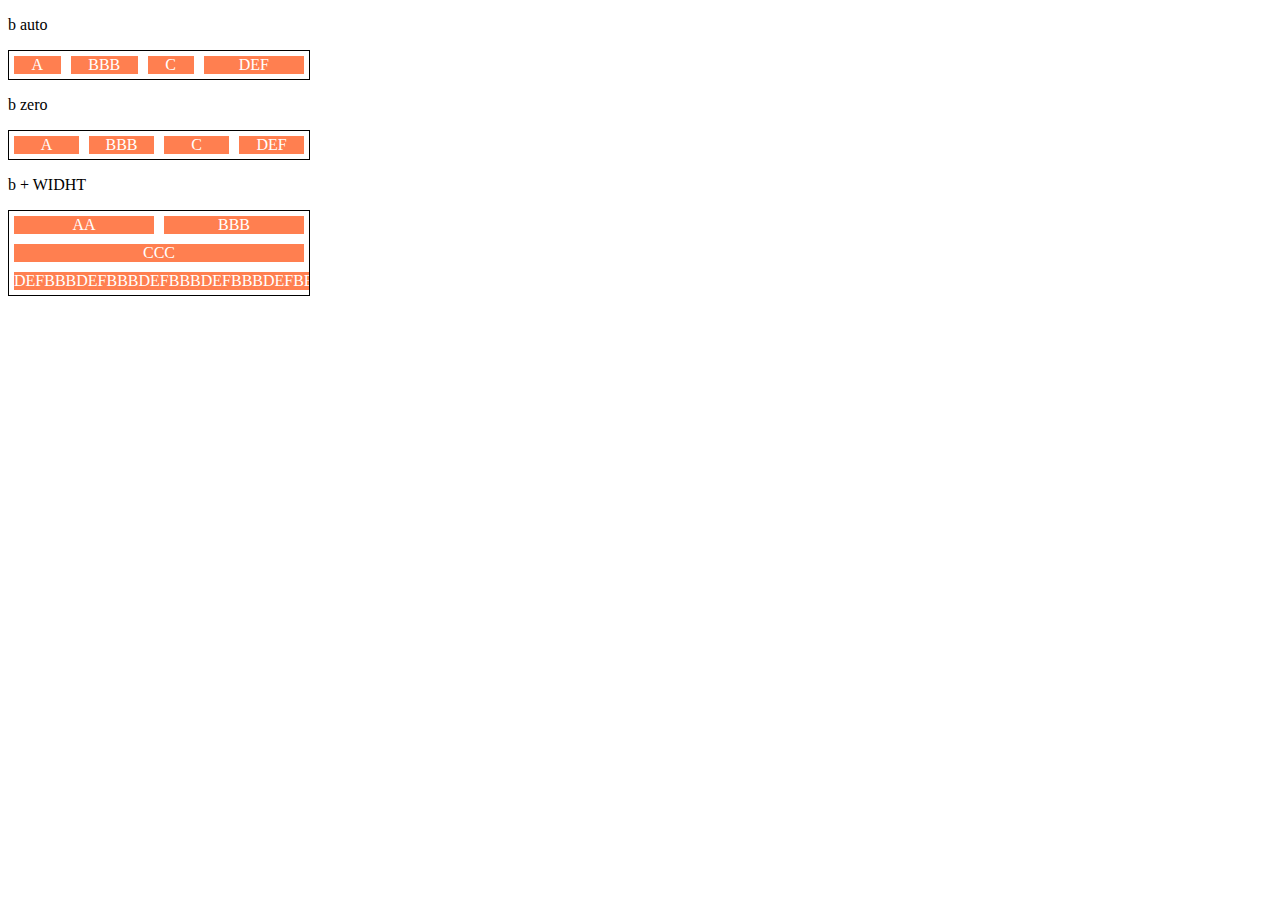
<file: 8-flex-basis.html>
<!DOCTYPE html>
<html lang="en">
<head>
    <meta charset="UTF-8">
    <meta http-equiv="X-UA-Compatible" content="IE=edge">
    <meta name="viewport" content="width=device-width, initial-scale=1.0">
    <title>Fundamentos - flex basis</title>
    <style>

        .flex-container{
            max-width: 300px;
            border: 1px solid black;
            display: flex;
        }

        .items{
            background-color: coral;
            color:white;
            text-align: center;
            margin: 5px;
        }

        .bauto{
            flex-basis: auto;
        }

        .bzero{
            flex-basis: 0;
        }

        .fg-0{
            flex-grow: 1;
        }

        .fg-1{
            flex-grow: 1;
        }

        .fg-2{
            flex-grow: 2;
        }

        .w100{
            flex-basis: 100px;
        }

        .w{
            flex-wrap: wrap;
            overflow:scroll;
        }

    </style>
</head>
<body>
    <p>b auto</p>
    <div class="flex-container">
        <div class="items bauto fg-1">A</div>
        <div class="items bauto fg-1">BBB</div>
        <div class="items bauto fg-1">C</div>
        <div class="items bauto fg-2">DEF</div>
    </div>
    <p>b zero</p>
    <div class="flex-container">
        <div class="items bzero fg-1">A</div>
        <div class="items bzero fg-1">BBB</div>
        <div class="items bzero fg-1">C</div>
        <div class="items bzero fg-1">DEF</div>
    </div>
    <p>b + WIDHT</p>
    <div class="flex-container w">
        <div class="items w100 fg-2">AA</div>
        <div class="items w100 fg-2">BBB</div>
        <div class="items w100 fg-2">CCC</div>
        <div class="items w100 fg-2">DEFBBBDEFBBBDEFBBBDEFBBBDEFBBBDEFBBBDEFBBBDEFBBB</div>
    </div>
</body>
</html>
</file>
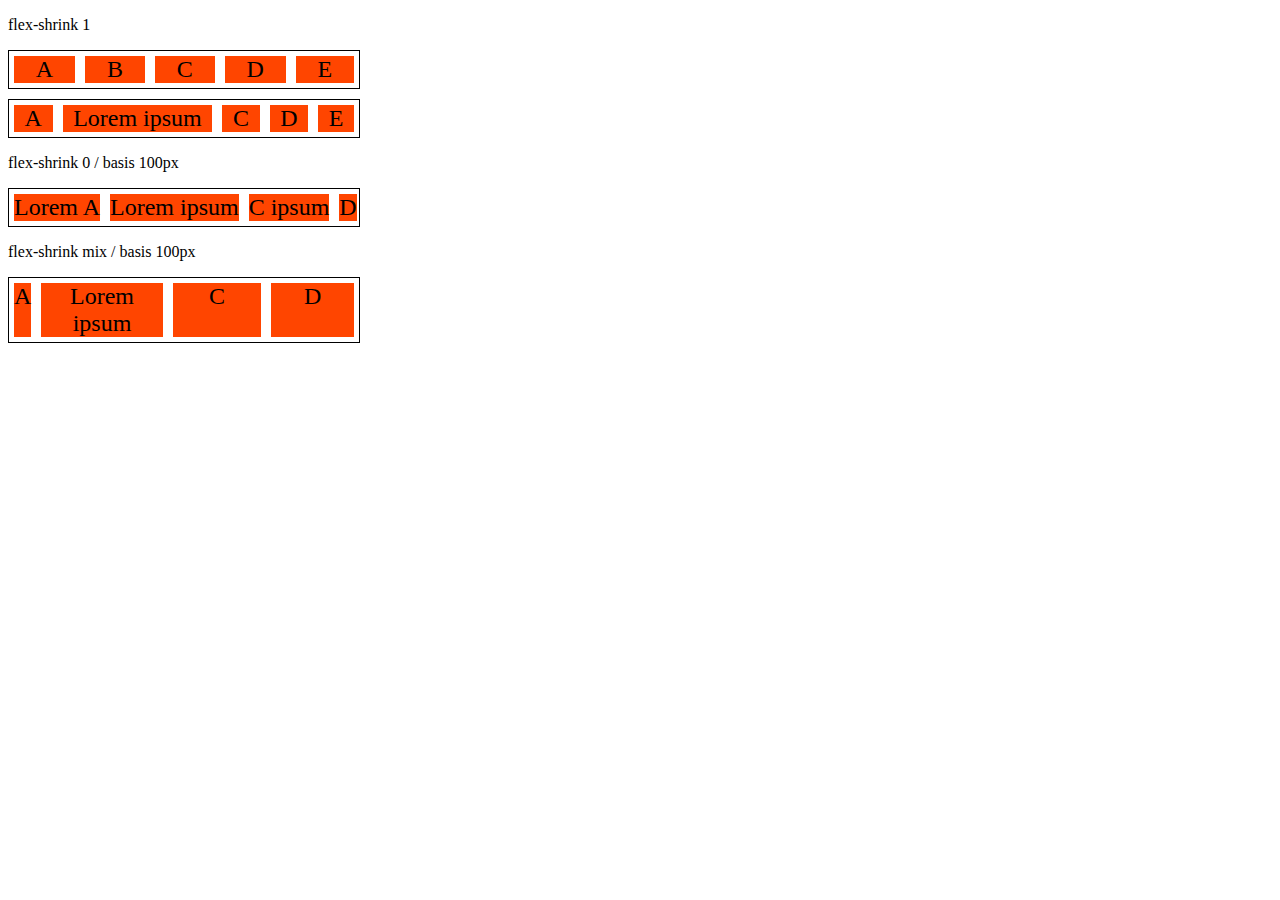
<file: 9-flex-shrink.html>
<!DOCTYPE html>
<html lang="en">
<head>
    <meta charset="UTF-8">
    <meta http-equiv="X-UA-Compatible" content="IE=edge">
    <meta name="viewport" content="width=device-width, initial-scale=1.0">
    <title>Fundamentos - flex shrink</title>
    <style>
        .flex-container{
            max-width: 350px;
            border: 1px solid black;
            display: flex;
            margin-bottom: 10px;
        }

        .item{
            background-color: orangered;
            font-size: 24px;
            text-align: center;
            margin: 5px;
        }

        .s-1{
            flex-shrink: 1;
        }

        .fg-1{
            flex-grow: 1;
        }
        
        .s-0{
            flex-shrink: 0;
        }

        .s-2{
            flex-shrink: 2;
            flex-basis: 100px;
        }

        .s-3{
            flex-shrink: 3;
            flex-basis: 100px;
        }


    </style>
</head>
<body>
    <p>flex-shrink 1</p>
<div class="flex-container">
    <div class="item s-1 fg-1">A</div>
    <div class="item s-1 fg-1">B</div>
    <div class="item s-1 fg-1">C</div>
    <div class="item s-1 fg-1">D</div>
    <div class="item s-1 fg-1">E</div>
</div>
    <div class="flex-container">
        <div class="item s-1 fg-1">A</div>
        <div class="item s-1 fg-1">Lorem ipsum</div>
        <div class="item s-1 fg-1">C</div>
        <div class="item s-1 fg-1">D</div>
        <div class="item s-1 fg-1">E</div>
</div>
<p>flex-shrink 0 / basis 100px</p>
<div class="flex-container">
    <div class="item s-0 fg-1">Lorem A</div>
    <div class="item s-0 fg-1">Lorem ipsum</div>
    <div class="item s-0 fg-1">C ipsum</div>
    <div class="item s-0 fg-1">D</div>
</div>
<p>flex-shrink mix / basis 100px</p>
    <div class="flex-container">
        <div class="item s-1 fg-1">A</div>
        <div class="item s-1 fg-1">Lorem ipsum</div>
        <div class="item s-2 fg-1">C</div>
        <div class="item s-3 fg-1">D</div>
    </div>
</body>
</html>
</file>
<file: flex-projeto/style.css>
* {
    margin: 0;
    padding: 0;
    font-family: 'Open Sans', 'sans-serif';
}

ul{
    list-style: none;
    margin: 0;
    padding: 0;
}

ul li a{
    text-decoration: none;
}

div img{
    display: block;
    width: 100%;
}

.corpo{
    margin: 0;
}

.flex-container{
    display:flex;
    max-width: 992px;
    margin: auto;
    width: 100%;
    min-width: 320px;
}

header{
    background-color: #122A57 ;
    height: 100px;
    display:flex;
    align-items: center;
    color: #fff;
}

header .list-items{
    display: flex;
    width: 100%;
    max-width: 260px;
    justify-content: space-between;
    align-items: center;
}

.list-items li a{
    color: #fff;
}

header .menu{
    justify-content: space-between;
}

.apresentacao{
    height: 100vh;
    align-items: center;
    justify-content: space-between;
}

.apresentacao .texto-apresentacao{
    min-height: 200px;
}

.texto-apresentacao h1{
    color: #122A57;
    font-size: 48px;
    margin-bottom: 10px;
}

.btn{
    background-color: #122A57;
    color: white;
    text-align: center;
    border-radius: 30px;
    width: 220px;
    display: block;
    text-decoration: none;
    height: 50px;
    line-height: 50px;
    margin-top: 10px;
    margin-bottom: 10px;
}

#quem-somos{
    flex-direction: row-reverse;
    align-items: center;
    justify-content: space-between;
}

#quem-somos h2{
    font-size: 32px;
    color:#122A57 ;
    display: flex;
    margin-bottom: 20px;
}

#quem-somos h2::before{
    content:"";
    height: 50px;
    width: 5px;
    margin-right: 5px;
    background-color: #122A57;
    position: relative;
}

#quem-somos p{
    margin-bottom: 10px;
    width: 90%;
}

#quem-somos img{
    min-width: 420px;
}

.container-externo{
    background-color: #122A57;
    width: 100%;
}

#servicos{
    flex-direction: column;
    padding-top: 50px;
    padding-bottom: 100px;
}

.list-servicos{
    display: flex;
    justify-content: space-between;
}

.list-servicos .item-servico{
    text-align: center;
}

#servicos h2{
    color: white;
    font-size: 32px;
    margin-bottom: 20px;
}

.item-servico a{
    width: 220px;
    background-color: #fff;
    border-radius: 30px;
    height: 50px;
    text-align: center;
    margin-top: 20px;
    line-height: 50px;
    padding: 5px 10px;
    color: #122A57;
    font-size: 12px;
    text-decoration: none;
    font-weight: 700;
}

.item-servico p{
    font-weight: 700;
    font-size: 18px;
    color: #fff;
    margin-top: 20px;
}

.item-servico img{
    width: 80%;
    margin: auto;
}

#planos{
    flex-direction: column;
    min-height: 80vh;
    padding-top: 50px;
}

#planos h2{
    font-size: 32px;
}


.list-planos{
    display: flex;
    align-items: flex-end;
    justify-content: space-between;
}

.item-plano{
    flex: 1;
    border: 5px solid #122A57;
    margin-right: 20px;
    padding: 10px;
    max-width: 240px;
}

.item-plano .btn{
    margin: auto;
    margin-bottom: 20px;
}

.item-plano h3{
    font-size: 24px;
    display: flex;
    flex-direction: column;
    text-align: center;
    margin-top: 20px;
}

.item-plano h3::after{
    content: "";
    background-color: #122A57;
    width: 100%;
    height: 3px;
    margin-top: 20px;
    margin-bottom: 10px;
}

.item-plano ul{
    padding: 10px 20px;
    display: flex;
    flex-direction: column;
    margin-bottom: 10px;
}

.item-plano ul li{
    display: flex;
    flex-wrap: nowrap;
    align-items: center;
}

.item-plano ul li::before{
    content: "";
    width: 10px;
    height: 10px;
    background-color: #122A57;
    margin-right: 5px;

}

footer{
    background-color: #122A57;
    height: 70px;
    display: flex;
    align-items: center;
}

footer .footer{
    justify-content: space-between;
    color: #fff;
}

/* mobile */
@media(max-width: 992px){

    .menu{
        margin-left: 10px;
    }

    .flex-container{
        flex-direction: column;
    }

    .menu h1{
        padding-top: 10px;
    }

    .list-items{
        padding: 10px 0 5px 0;
    }

    .apresentacao{
        flex-direction: column-reverse;
        justify-content: space-around;
        margin-left: 10px;
    }

    .apresentacao .texto-apresentacao{
        margin: auto;
    }

    #quem-somos{
        flex-direction:column-reverse;
        margin-left: 10px;
    }

    #quem-somos img{
        min-width: 320px;
        margin: auto;
    }

    #servicos{
        padding-top: 20px;
        padding-bottom: 20px;
    }

    #servicos h2{
        margin-left: 10px;
    }

    .list-servicos{
        flex-direction: column;
    }

    .item-servico img{
        width: 40%;
        margin: auto;
    }

    #planos h2{
        margin-left: 10px;
    }

    .list-planos{
        flex-direction: column;
        align-items: flex-start;
        margin-bottom: 20px;
    }

    .list-planos .item-plano{
        max-width: 90%;
        margin: auto;
        width: 60%;
        margin-bottom: 20px;
        margin-top: 20px;
    }

    .footer p{
        margin-bottom: 5px;
        margin-left: 5px;
        padding-bottom: 5px;
    }
}
</file>
